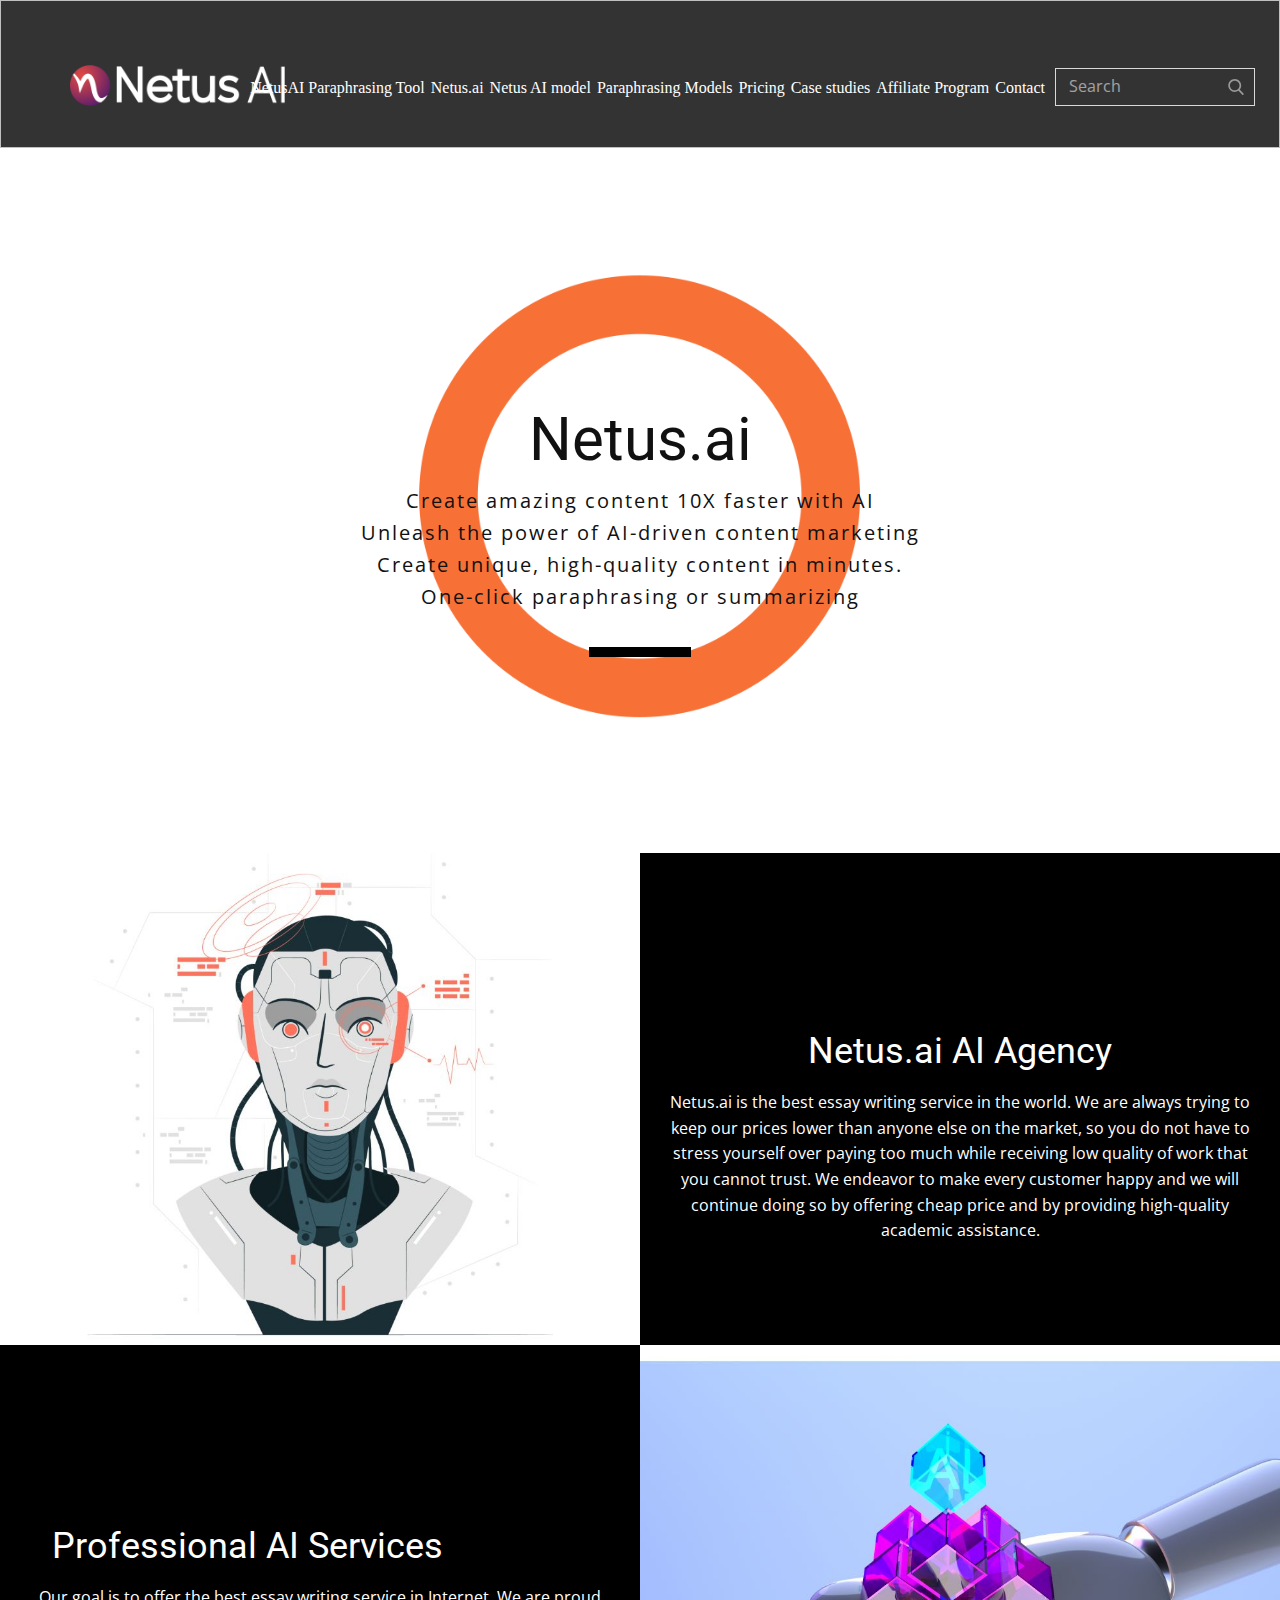
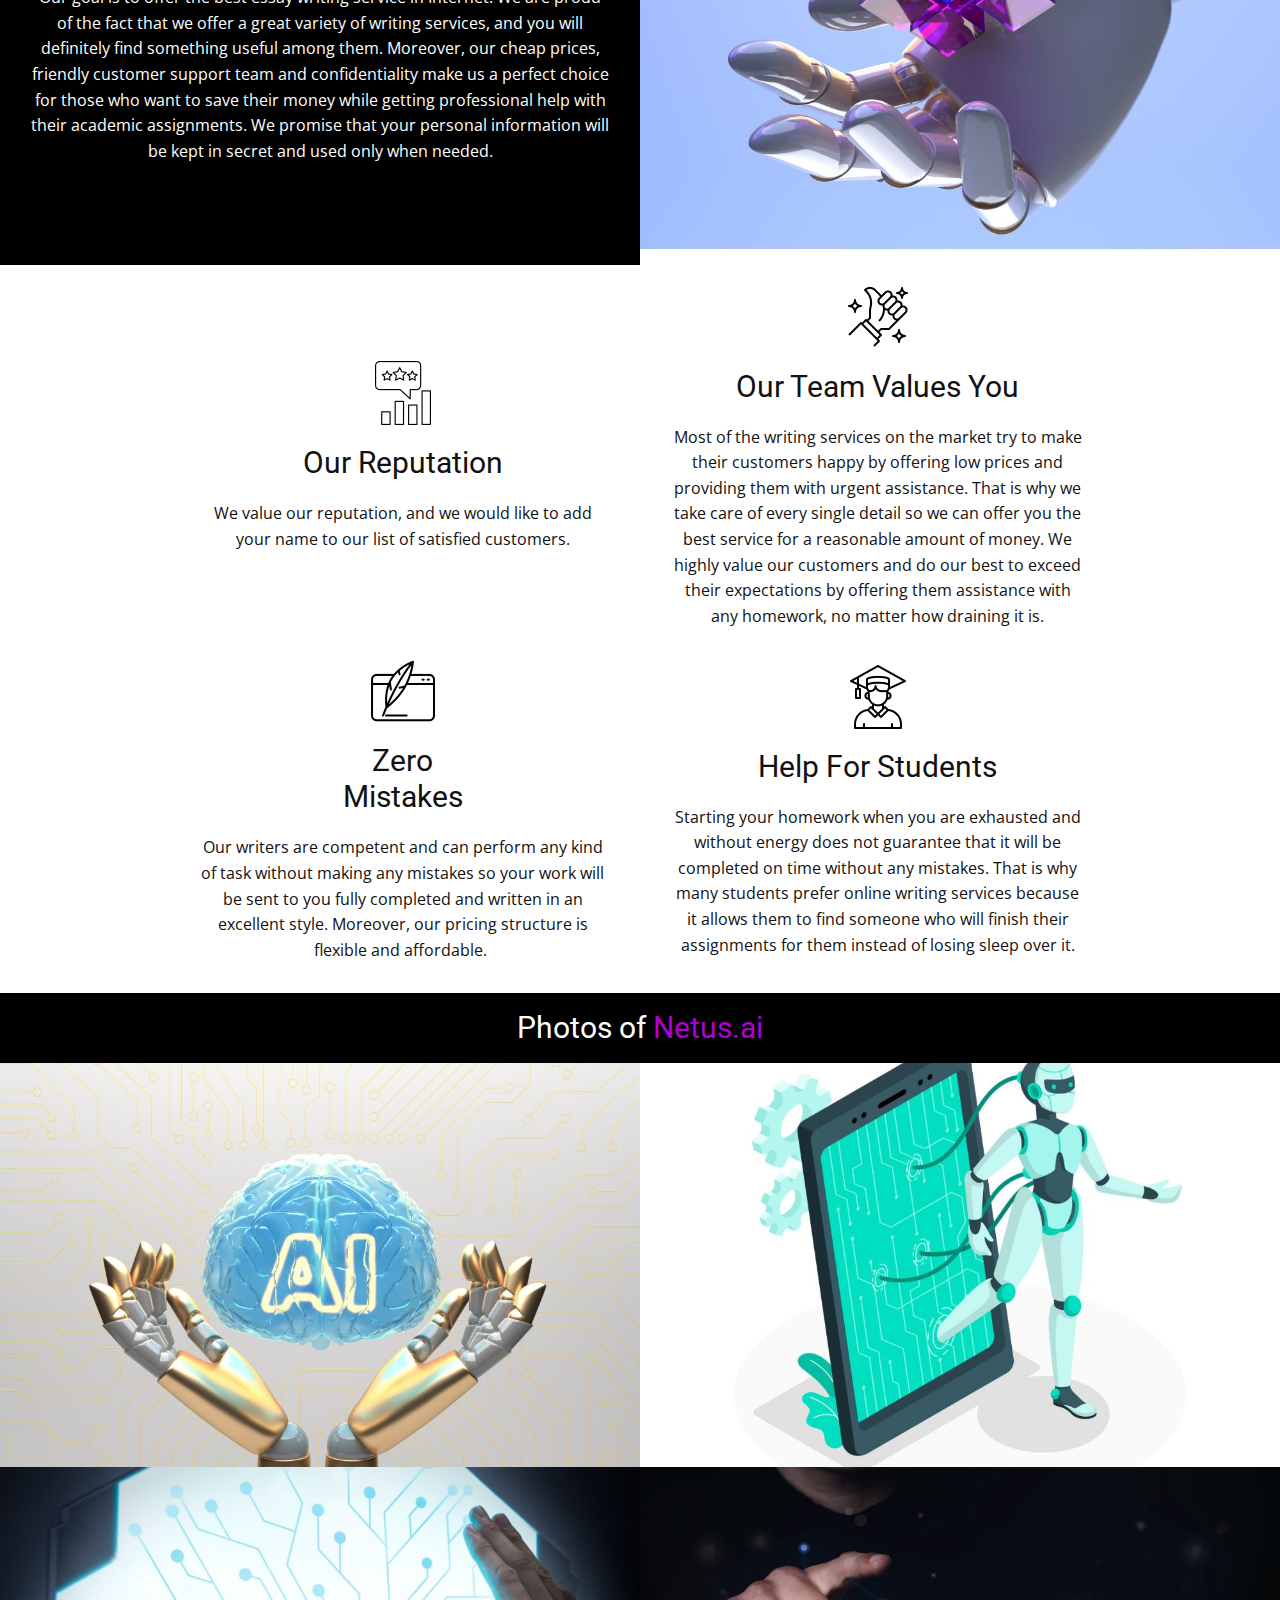
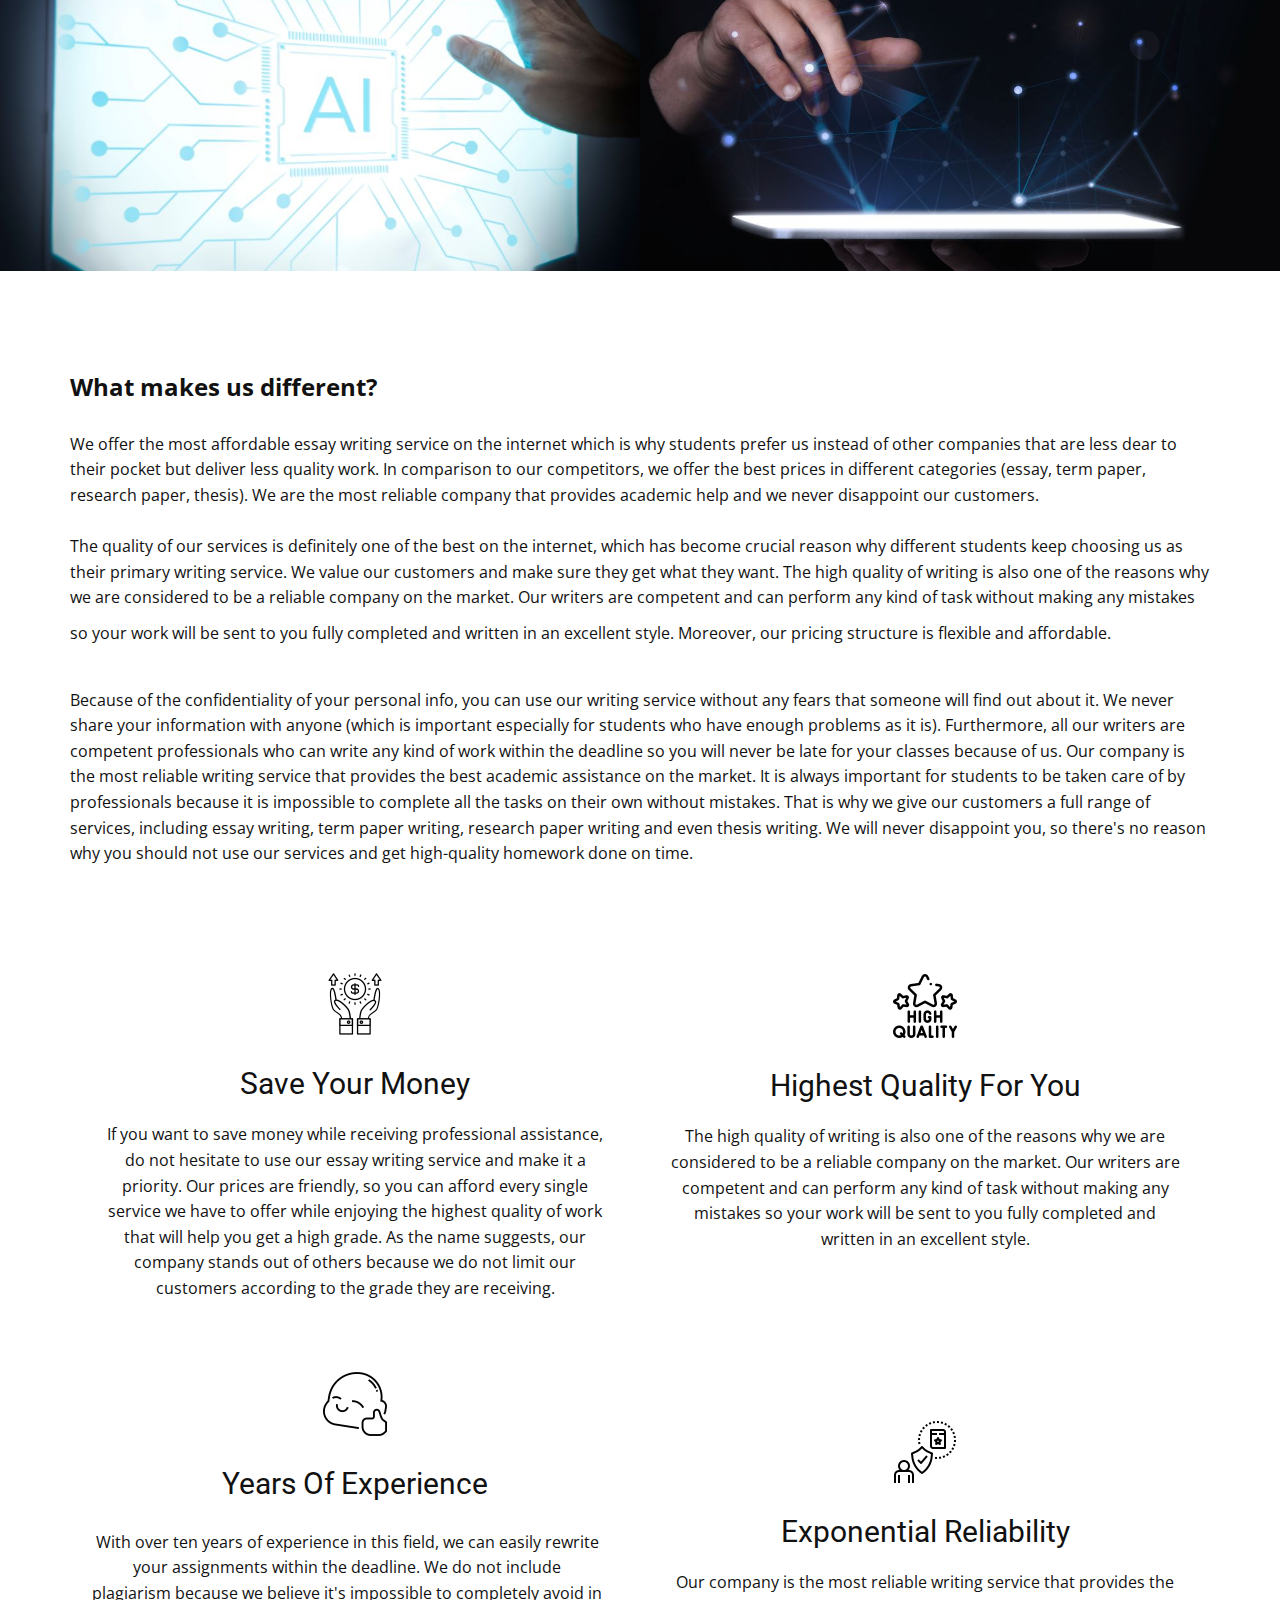
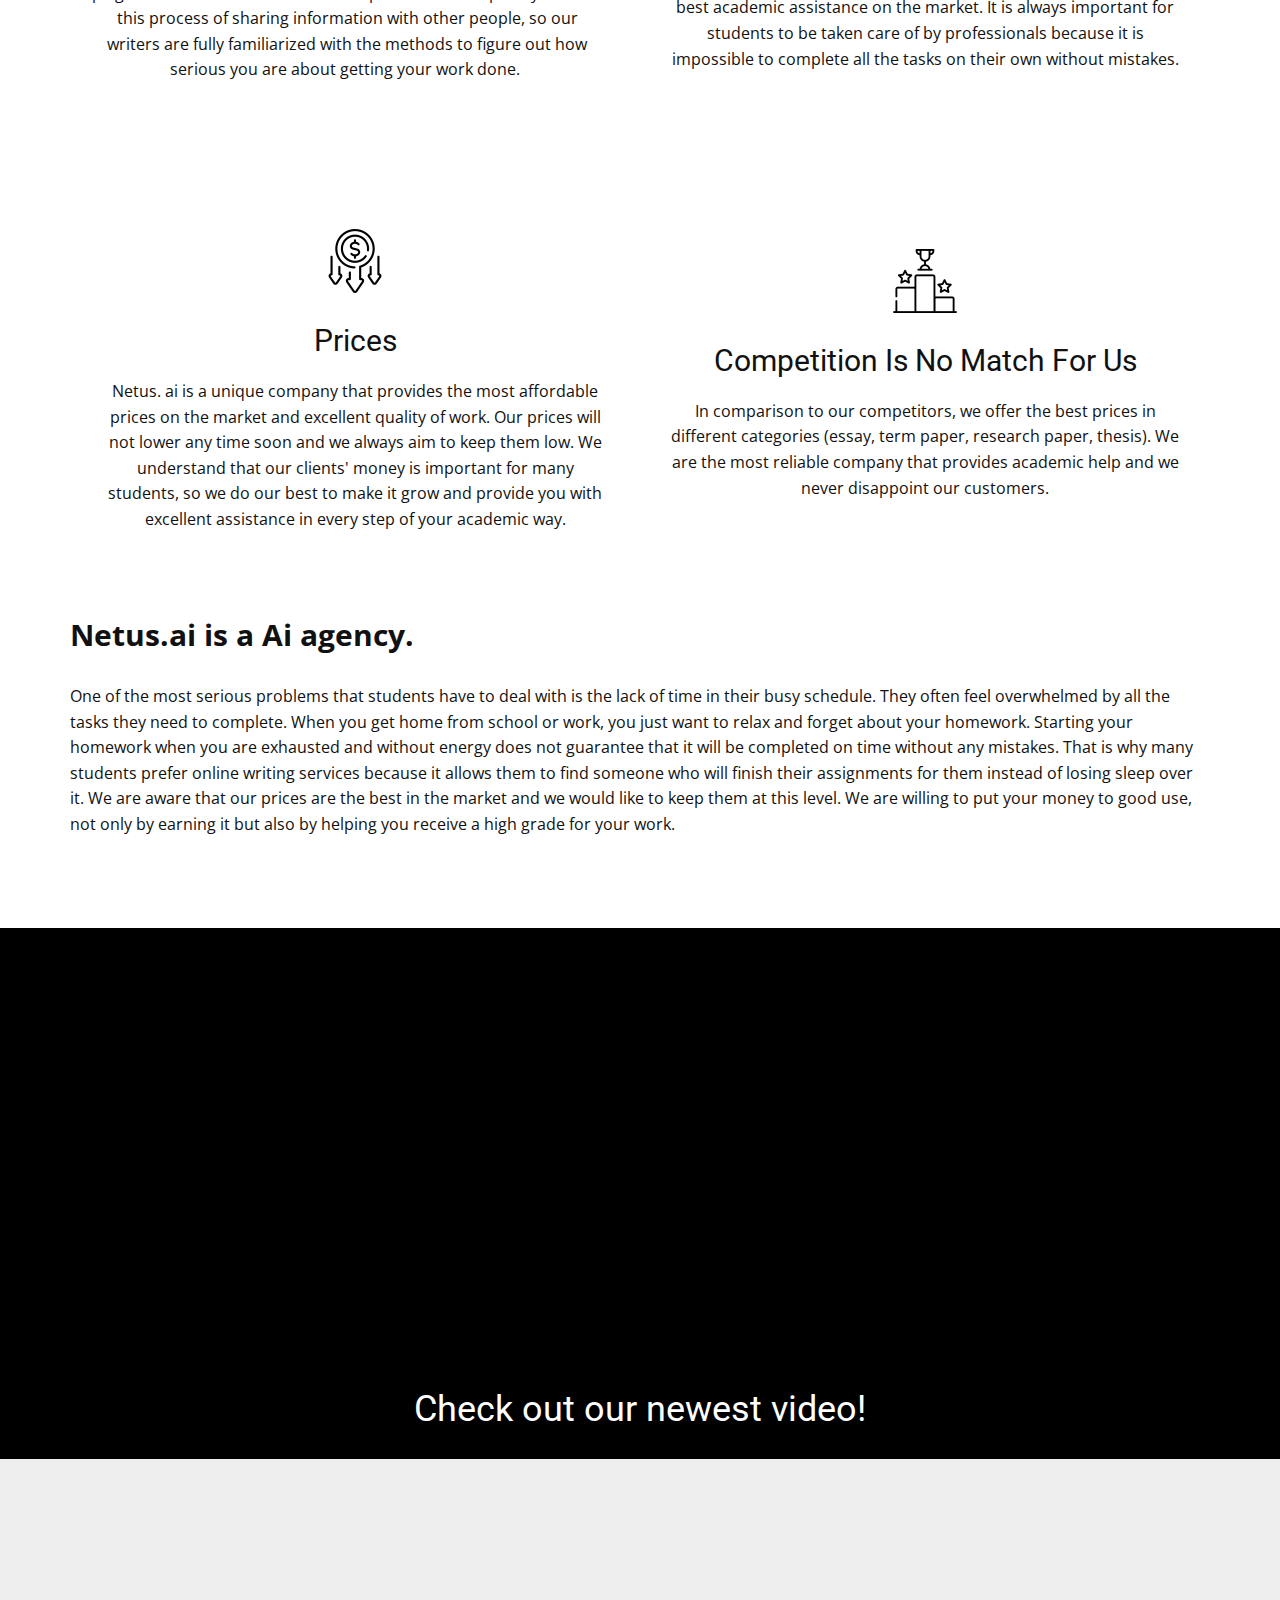
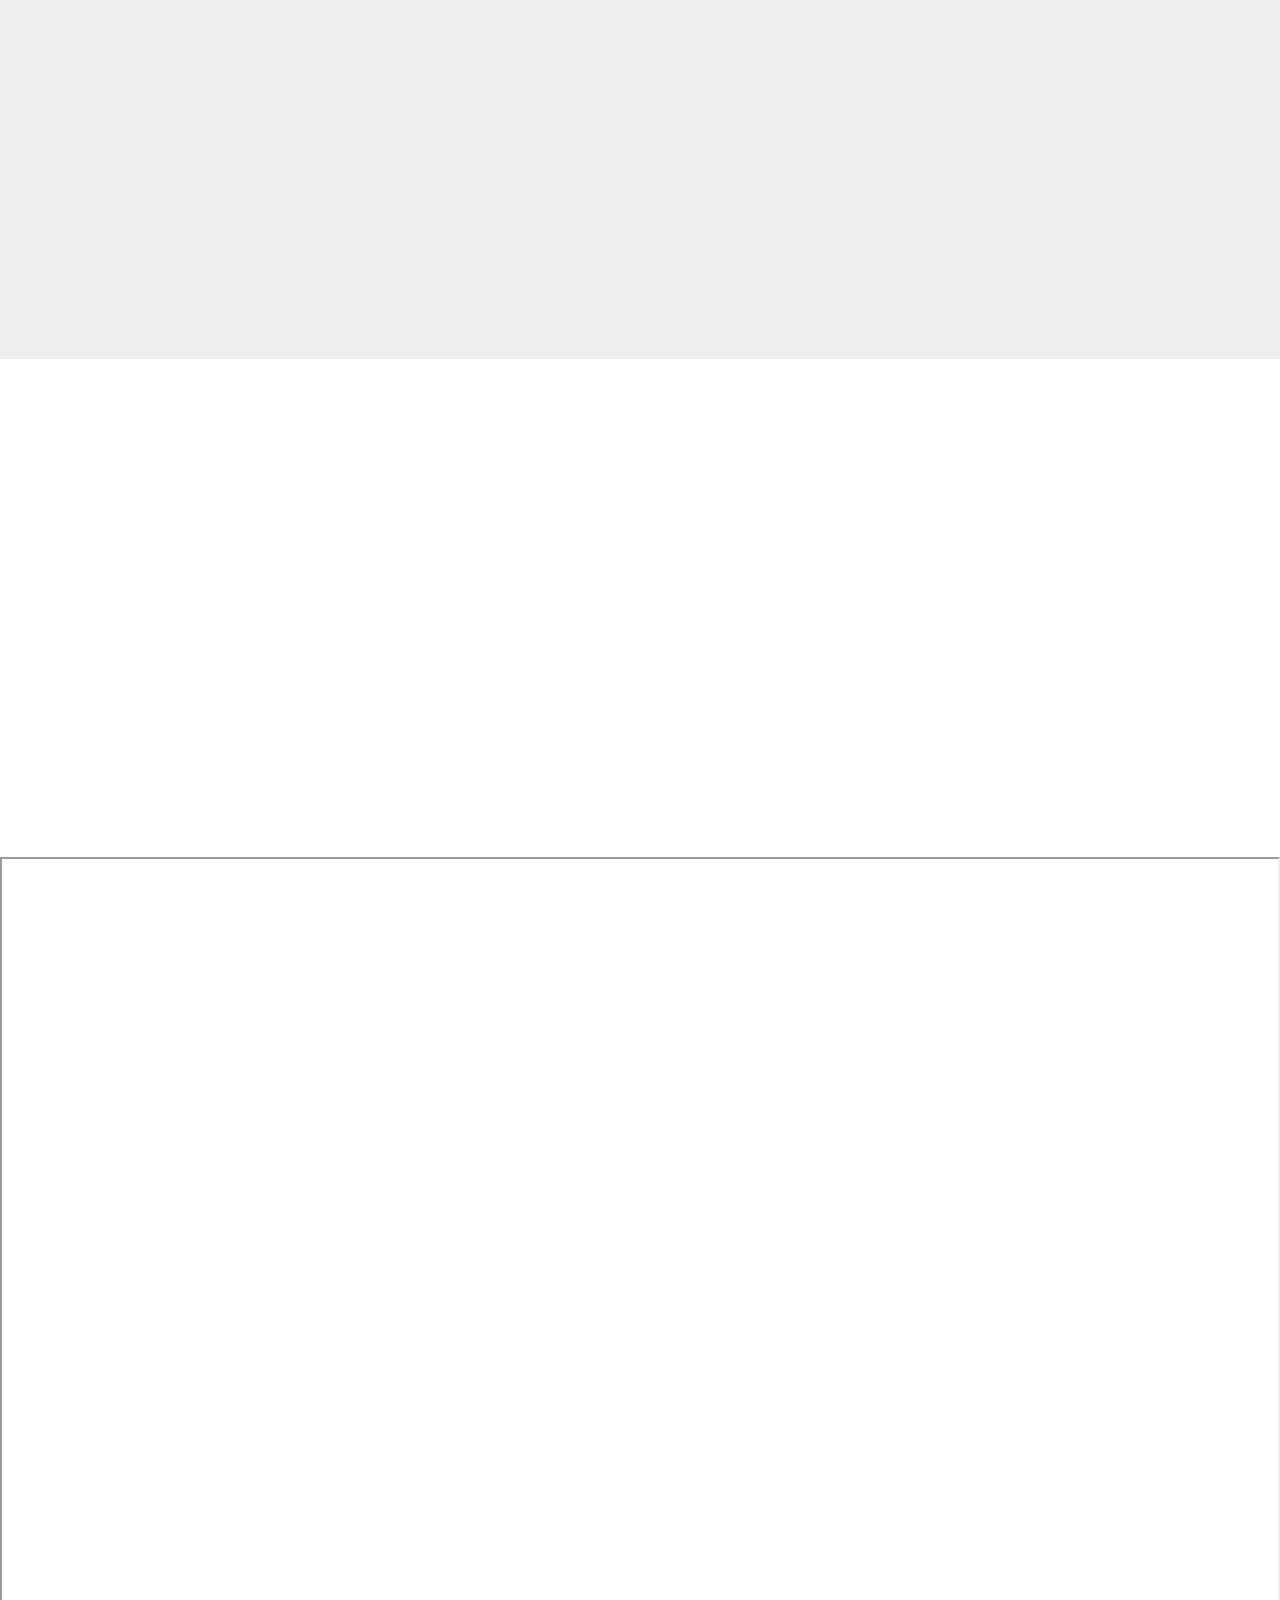
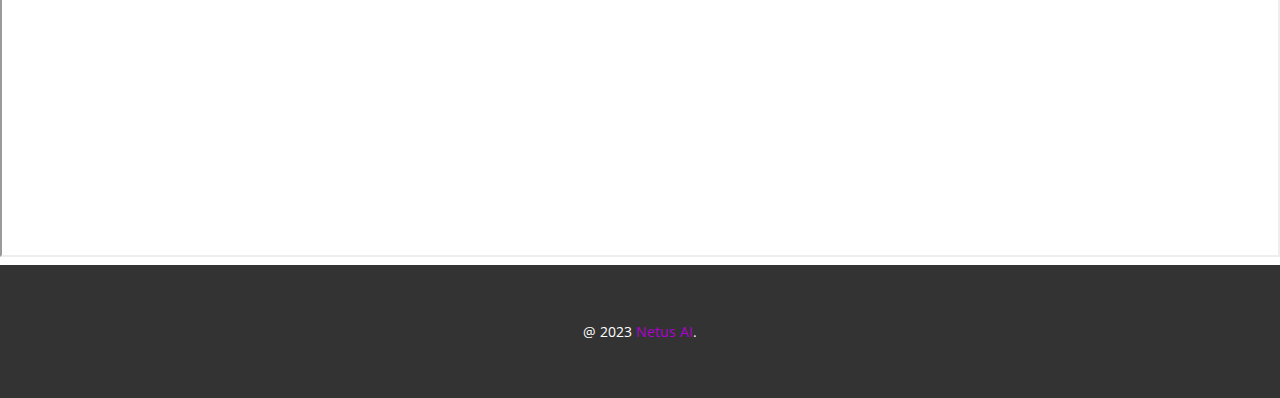
<file: index.html>
<!DOCTYPE html>
<html style="font-size: 16px;" lang="en-US"><head>
    <meta name="viewport" content="width=device-width, initial-scale=1.0">
    <meta charset="utf-8">
    <meta name="keywords" content="netus ai paraphrasing tool, netus.ai ai paraphraser, undetectable ai paraphrasing tool custom fine-tuned model, best paraphrasing tool online comparison, netus ai paraphraser tool watermark removal, paraphrasing plagiarism tool paraphrase online, ai detection paraphrase ai pattern detection, ai rephraser writing style ai summarization, ai paraphraser quillbot alternative, formal paraphrasing tool shorten, rewording tool netusai, paraphrasing and summarizing tool, ai paraphrasing tool, professional paraphrasing tool, netus paraphrasing tool ai chat gpt watermark remover, ai paraphrasing bot netus ai text paraphrasing generator, ai powered paraphraser netus ai powered paraphrasing tool, rewriting tool, ai to human text converter, ai to human text conversion, ai to human writing,   top ai bypasser, bypass ai detection, article paraphraser, text paraphraser, content paraphraser, paraphrasing tool academic, academic paraphrasing tool, spinbot paraphrasing tool, Netus paraphraser">
    <meta name="description" content="Netus AI paraphrasing tool - fine-tuned AI paraphraser model. Beat any AI detector with Chat GPT watermark remover. AI to Human converter.">
    <title>NetusAI Paraphrasing Tool | Undetectable AI Paraphraser</title>
    <link rel="stylesheet" href="nicepage.css" media="screen">
<link rel="stylesheet" href="NetusAI-Paraphrasing-Tool.css" media="screen">
    <script class="u-script" type="text/javascript" src="jquery.js" defer=""></script>
    <script class="u-script" type="text/javascript" src="nicepage.js" defer=""></script>
    <meta name="generator" content="Nicepage 5.6.2, nicepage.com">
    <meta property="og:title" content="NetusAI Paraphrasing Tool | Undetectable AI Paraphraser">
    <meta property="og:description" content="Netus AI paraphrasing tool - fine-tuned AI paraphraser model. Beat any AI detector with Chat GPT watermark remover. AI to Human converter.">
    <meta property="og:image" content="https://netus.ai/images/Netusai.jpg">
    <meta property="og:url" content="https://netus.ai/">
    <link rel="icon" href="images/aiparaphrasingtool.jpg">
    <link id="u-theme-google-font" rel="stylesheet" href="https://fonts.googleapis.com/css?family=Roboto:100,100i,300,300i,400,400i,500,500i,700,700i,900,900i|Open+Sans:300,300i,400,400i,500,500i,600,600i,700,700i,800,800i">
    
    
    
    
    
    
    
    
    
    
    
    
    
    <script type="application/ld+json">{
		"@context": "http://schema.org",
		"@type": "Organization",
		"name": "circletranslations",
		"logo": "images/logo-spalvuots.png"
}</script>
    <meta name="theme-color" content="#f15048">
    <meta property="og:type" content="website">
  <meta data-intl-tel-input-cdn-path="intlTelInput/"></head>
  <body data-home-page="NetusAI-Paraphrasing-Tool.html" data-home-page-title="NetusAI Paraphrasing Tool" class="u-body u-xl-mode" data-lang="en"><header class="u-align-center-xs u-border-1 u-border-grey-25 u-clearfix u-grey-80 u-header u-sticky u-sticky-cc9b" id="sec-2bc8" data-animation-name="" data-animation-duration="0" data-animation-delay="0" data-animation-direction=""><div class="u-clearfix u-sheet u-sheet-1">
        <a href="https://netus.ai/" class="u-image u-logo u-image-1" data-image-width="488" data-image-height="92" title="Netus.ai Logo" target="_blank">
          <img src="images/logo-spalvuots.png" class="u-logo-image u-logo-image-1">
        </a>
        <form action="#" method="get" class="u-border-1 u-border-grey-15 u-search u-search-right u-search-1">
          <button class="u-search-button" type="submit">
            <span class="u-search-icon u-spacing-10 u-text-grey-40">
              <svg class="u-svg-link" preserveAspectRatio="xMidYMin slice" viewBox="0 0 56.966 56.966" style=""><use xmlns:xlink="http://www.w3.org/1999/xlink" xlink:href="#svg-b04b"></use></svg>
              <svg xmlns="http://www.w3.org/2000/svg" xmlns:xlink="http://www.w3.org/1999/xlink" version="1.1" id="svg-b04b" x="0px" y="0px" viewBox="0 0 56.966 56.966" style="enable-background:new 0 0 56.966 56.966;" xml:space="preserve" class="u-svg-content"><path d="M55.146,51.887L41.588,37.786c3.486-4.144,5.396-9.358,5.396-14.786c0-12.682-10.318-23-23-23s-23,10.318-23,23  s10.318,23,23,23c4.761,0,9.298-1.436,13.177-4.162l13.661,14.208c0.571,0.593,1.339,0.92,2.162,0.92  c0.779,0,1.518-0.297,2.079-0.837C56.255,54.982,56.293,53.08,55.146,51.887z M23.984,6c9.374,0,17,7.626,17,17s-7.626,17-17,17  s-17-7.626-17-17S14.61,6,23.984,6z"></path><g></g><g></g><g></g><g></g><g></g><g></g><g></g><g></g><g></g><g></g><g></g><g></g><g></g><g></g><g></g></svg>
            </span>
          </button>
          <input class="u-search-input" type="search" name="search" value="" placeholder="Search">
        </form>
        <nav class="u-align-left u-menu u-menu-one-level u-nav-spacing-25 u-offcanvas u-menu-1">
          <div class="menu-collapse">
            <a class="u-button-style u-custom-left-right-menu-spacing u-nav-link" href="#" style="padding: 4px 0px; font-size: calc(1em + 8px);">
              <svg class="u-svg-link" preserveAspectRatio="xMidYMin slice" viewBox="0 0 302 302" style=""><use xmlns:xlink="http://www.w3.org/1999/xlink" xlink:href="#svg-7b92"></use></svg>
              <svg xmlns="http://www.w3.org/2000/svg" xmlns:xlink="http://www.w3.org/1999/xlink" version="1.1" id="svg-7b92" x="0px" y="0px" viewBox="0 0 302 302" style="enable-background:new 0 0 302 302;" xml:space="preserve" class="u-svg-content"><g><rect y="36" width="302" height="30"></rect><rect y="236" width="302" height="30"></rect><rect y="136" width="302" height="30"></rect>
</g><g></g><g></g><g></g><g></g><g></g><g></g><g></g><g></g><g></g><g></g><g></g><g></g><g></g><g></g><g></g></svg>
            </a>
          </div>
          <div class="u-custom-menu u-nav-container">
            <ul class="u-nav u-unstyled u-nav-1"><li class="u-nav-item"><a class="u-button-style u-nav-link" href="NetusAI-Paraphrasing-Tool.html" target="_blank" style="padding: 12px 3px;">NetusAI Paraphrasing Tool</a>
</li><li class="u-nav-item"><a class="u-button-style u-nav-link" href="https://netus.ai/" target="_blank" style="padding: 12px 3px;">Netus.ai</a>
</li><li class="u-nav-item"><a class="u-button-style u-nav-link" href="https://netus.ai/#netus-ai-model" target="_blank" style="padding: 12px 3px;">Netus AI model</a>
</li><li class="u-nav-item"><a class="u-button-style u-nav-link" href="https://netus.ai/#paraphrasing-models" target="_blank" style="padding: 12px 3px;">Paraphrasing Models</a>
</li><li class="u-nav-item"><a class="u-button-style u-nav-link" href="https://netus.ai/#pricing" target="_blank" style="padding: 12px 3px;">Pricing</a>
</li><li class="u-nav-item"><a class="u-button-style u-nav-link" href="https://netus.ai/#case-studies" target="_blank" style="padding: 12px 3px;">Case studies</a>
</li><li class="u-nav-item"><a class="u-button-style u-nav-link" href="https://netus.ai/#affiliate-program" target="_blank" style="padding: 12px 3px;">Affiliate Program</a>
</li><li class="u-nav-item"><a class="u-button-style u-nav-link" href="https://netus.ai/#contact" target="_blank" style="padding: 12px 3px;">Contact</a>
</li></ul>
          </div>
          <div class="u-custom-menu u-nav-container-collapse">
            <div class="u-align-center u-black u-container-style u-inner-container-layout u-opacity u-opacity-95 u-sidenav">
              <div class="u-inner-container-layout u-sidenav-overflow">
                <div class="u-menu-close"></div>
                <ul class="u-align-center u-nav u-popupmenu-items u-unstyled u-nav-2"><li class="u-nav-item"><a class="u-button-style u-nav-link" href="NetusAI-Paraphrasing-Tool.html" target="_blank">NetusAI Paraphrasing Tool</a>
</li><li class="u-nav-item"><a class="u-button-style u-nav-link" href="https://netus.ai/" target="_blank">Netus.ai</a>
</li><li class="u-nav-item"><a class="u-button-style u-nav-link" href="https://netus.ai/#netus-ai-model" target="_blank">Netus AI model</a>
</li><li class="u-nav-item"><a class="u-button-style u-nav-link" href="https://netus.ai/#paraphrasing-models" target="_blank">Paraphrasing Models</a>
</li><li class="u-nav-item"><a class="u-button-style u-nav-link" href="https://netus.ai/#pricing" target="_blank">Pricing</a>
</li><li class="u-nav-item"><a class="u-button-style u-nav-link" href="https://netus.ai/#case-studies" target="_blank">Case studies</a>
</li><li class="u-nav-item"><a class="u-button-style u-nav-link" href="https://netus.ai/#affiliate-program" target="_blank">Affiliate Program</a>
</li><li class="u-nav-item"><a class="u-button-style u-nav-link" href="https://netus.ai/#contact" target="_blank">Contact</a>
</li></ul>
              </div>
            </div>
            <div class="u-black u-menu-overlay u-opacity u-opacity-70"></div>
          </div>
        </nav>
      </div></header> 
    <section class="u-clearfix u-white u-section-1" id="sec-3fbc">
      <div class="u-clearfix u-sheet u-sheet-1">
        <img src="images/c2d8d751435d17546c6dcd8f5da95afb.png" alt="" class="u-image u-image-contain u-image-default u-image-1">
        <div class="u-container-style u-group u-group-1">
          <div class="u-container-layout">
            <h1 class="u-align-center u-text u-text-1">Netus.ai</h1>
            <p class="u-align-center u-text u-text-2"> Create amazing content 10X faster with AI<br>Unleash the power of AI-driven content marketing<br>Create unique, high-quality content in minutes.<br>One-click paraphrasing or summarizing
            </p>
            <div class="u-border-10 u-border-black u-line u-line-horizontal u-line-1"></div>
          </div>
        </div>
      </div>
    </section>
    <section class="u-black u-clearfix u-section-2" id="sec-52fe">
      <div class="u-clearfix u-expanded-width u-layout-wrap u-layout-wrap-1">
        <div class="u-layout">
          <div class="u-layout-row">
            <div class="u-container-style u-image u-layout-cell u-size-30 u-image-1" data-image-width="1000" data-image-height="800">
              <div class="u-container-layout u-container-layout-1"></div>
            </div>
            <div class="u-align-center u-container-style u-layout-cell u-size-30 u-layout-cell-2">
              <div class="u-container-layout u-container-layout-2">
                <h2 class="u-text u-text-default u-text-1"> Netus.ai AI Agency</h2>
                <p class="u-text u-text-default u-text-2"> Netus.ai is the best essay writing service in the world. We are always trying to keep our prices lower than anyone else on the market, so you do not have to stress yourself over paying too much while receiving low quality of work that you cannot trust. We endeavor to make every customer happy and we will continue doing so by offering cheap price and by providing high-quality academic assistance.</p>
              </div>
            </div>
          </div>
        </div>
      </div>
    </section>
    <section class="u-black u-clearfix u-section-3" id="sec-1d86">
      <div class="u-clearfix u-expanded-width u-layout-wrap u-layout-wrap-1">
        <div class="u-layout">
          <div class="u-layout-row">
            <div class="u-align-center u-container-style u-layout-cell u-size-30 u-layout-cell-1">
              <div class="u-container-layout u-container-layout-1">
                <h2 class="u-text u-text-default u-text-1"> Professional AI Services</h2>
                <p class="u-text u-text-default u-text-2"> Our goal is to offer the best essay writing service in Internet. We are proud of the fact that we offer a great variety of writing services, and you will definitely find something useful among them. Moreover, our cheap prices, friendly customer support team and confidentiality make us a perfect choice for those who want to save their money while getting professional help with their academic assignments. We promise that your personal information will be kept in secret and used only when needed.</p>
              </div>
            </div>
            <div class="u-container-style u-image u-layout-cell u-size-30 u-image-1" data-image-width="1000" data-image-height="800">
              <div class="u-container-layout u-container-layout-2"></div>
            </div>
          </div>
        </div>
      </div>
    </section>
    <section class="u-clearfix u-section-4" id="sec-7900">
      <div class="u-clearfix u-sheet u-sheet-1">
        <div class="u-clearfix u-layout-wrap u-layout-wrap-1">
          <div class="u-layout">
            <div class="u-layout-col">
              <div class="u-size-30">
                <div class="u-layout-row">
                  <div class="u-align-center u-container-style u-layout-cell u-size-30 u-layout-cell-1">
                    <div class="u-container-layout u-valign-middle u-container-layout-1"><span class="u-file-icon u-icon u-icon-1"><img src="images/912951.png" alt=""></span>
                      <h3 class="u-text u-text-default u-text-1">Our Reputation</h3>
                      <p class="u-text u-text-default u-text-2"> We value our reputation, and we would like to add your name to our list of satisfied customers.<br>
                      </p>
                    </div>
                  </div>
                  <div class="u-align-center u-container-style u-layout-cell u-size-30 u-layout-cell-2">
                    <div class="u-container-layout u-valign-middle u-container-layout-2"><span class="u-file-icon u-icon u-icon-2"><img src="images/2820132.png" alt=""></span>
                      <h3 class="u-text u-text-default u-text-3">Our Team Values You</h3>
                      <p class="u-text u-text-default u-text-4"> Most of the writing services on the market try to make their customers happy by offering low prices and providing them with urgent assistance. That is why we take care of every single detail so we can offer you the best service for a reasonable amount of money. We highly value our customers and do our best to exceed their expectations by offering them assistance with any homework, no matter how draining it is.</p>
                    </div>
                  </div>
                </div>
              </div>
              <div class="u-size-30">
                <div class="u-layout-row">
                  <div class="u-align-center u-container-style u-layout-cell u-size-30 u-layout-cell-3">
                    <div class="u-container-layout u-valign-top u-container-layout-3"><span class="u-file-icon u-icon u-icon-3"><img src="images/9232415.png" alt=""></span>
                      <h3 class="u-text u-text-5">Zero Mistakes</h3>
                      <p class="u-text u-text-default u-text-6"> Our writers are competent and can perform any kind of task without making any mistakes so your work will be sent to you fully completed and written in an excellent style. Moreover, our pricing structure is flexible and affordable.&nbsp;<br>
                      </p>
                    </div>
                  </div>
                  <div class="u-align-center u-container-style u-layout-cell u-size-30 u-layout-cell-4">
                    <div class="u-container-layout u-valign-middle u-container-layout-4"><span class="u-file-icon u-icon u-icon-4"><img src="images/2940438.png" alt=""></span>
                      <h3 class="u-text u-text-default u-text-7">Help For Students</h3>
                      <p class="u-text u-text-default u-text-8"> Starting your homework when you are exhausted and without energy does not guarantee that it will be completed on time without any mistakes. That is why many students prefer online writing services because it allows them to find someone who will finish their assignments for them instead of losing sleep over it.</p>
                    </div>
                  </div>
                </div>
              </div>
            </div>
          </div>
        </div>
      </div>
    </section>
    <section class="u-black u-clearfix u-section-5" id="sec-1833">
      <div class="u-align-left u-clearfix u-sheet u-sheet-1">
        <h3 class="u-align-center u-text u-text-white u-text-1">Photos of <a href="https://netus.ai/" class="u-active-none u-border-none u-btn u-button-link u-button-style u-hover-none u-none u-text-custom-color-4 u-btn-1" target="_blank">Netus.ai</a>
        </h3>
      </div>
    </section>
    <section class="u-clearfix u-section-6" id="sec-444a">
      <div class="u-clearfix u-expanded-width u-layout-wrap u-layout-wrap-1">
        <div class="u-layout" style="">
          <div class="u-layout-col" style="">
            <div class="u-size-30">
              <div class="u-layout-row">
                <div class="u-container-style u-image u-layout-cell u-size-30 u-image-1" data-image-width="1000" data-image-height="800">
                  <div class="u-container-layout u-container-layout-1"></div>
                </div>
                <div class="u-container-style u-image u-layout-cell u-size-30 u-image-2" data-image-width="1000" data-image-height="800">
                  <div class="u-container-layout u-container-layout-2"></div>
                </div>
              </div>
            </div>
            <div class="u-size-30" style="">
              <div class="u-layout-row" style="">
                <div class="u-container-style u-image u-layout-cell u-size-30 u-image-3" data-image-width="1000" data-image-height="800">
                  <div class="u-container-layout u-valign-top u-container-layout-3"></div>
                </div>
                <div class="u-container-style u-image u-layout-cell u-size-30 u-image-4" data-image-width="1000" data-image-height="800">
                  <div class="u-container-layout u-container-layout-4"></div>
                </div>
              </div>
            </div>
          </div>
        </div>
      </div>
    </section>
    <section class="u-clearfix u-section-7" id="sec-3c16">
      <div class="u-align-left u-clearfix u-sheet u-valign-bottom u-sheet-1">
        <p class="u-align-left u-text u-text-1">
          <br>
          <br>
          <span style="font-weight: 700; font-size: 1.5rem;"></span>
          <span style="font-weight: 700; font-size: 1.5rem;">What makes us different?</span>
          <br>
          <br>We offer the most affordable essay writing service on the internet which is why students prefer us instead of other companies that are less dear to their pocket but deliver less quality work. In comparison to our competitors, we offer the best prices in different categories (essay, term paper, research paper, thesis). We are the most reliable company that provides academic help and we never disappoint our customers.<br>
          <br>The quality of our services is definitely one of the best on the internet, which has become crucial reason why different students keep choosing us as their primary writing service. We value our customers and make sure they get what they want. The high quality of writing is also one of the reasons why we are considered to be a reliable company on the market. Our writers are competent and can perform any kind of task without making any mistakes so your work will be sent to you fully completed and written in an excellent style. Moreover, our pricing structure is flexible and affordable.<span style="font-weight: 700; font-size: 1.5rem;">
            <br>
            <br>
          </span>Because of the confidentiality of your personal info, you can use our writing service without any fears that someone will find out about it. We never share your information with anyone (which is important especially for students who have enough problems as it is). Furthermore, all our writers are competent professionals who can write any kind of work within the deadline so you will never be late for your classes because of us. Our company is the most reliable writing service that provides the best academic assistance on the market. It is always important for students to be taken care of by professionals because it is impossible to complete all the tasks on their own without mistakes. That is why we give our customers a full range of services, including essay writing, term paper writing, research paper writing and even thesis writing. We will never disappoint you, so there's no reason why you should not use our services and get high-quality homework done on time.<br>
          <br>
        </p>
      </div>
    </section>
    <section class="u-clearfix u-section-8" id="sec-2745">
      <div class="u-clearfix u-sheet u-sheet-1">
        <div class="u-clearfix u-layout-wrap u-layout-wrap-1">
          <div class="u-layout">
            <div class="u-layout-col">
              <div class="u-size-20">
                <div class="u-layout-row">
                  <div class="u-align-center u-container-style u-layout-cell u-size-30 u-layout-cell-1">
                    <div class="u-container-layout u-container-layout-1"><span class="u-file-icon u-icon u-icon-1"><img src="images/9823979.png" alt=""></span>
                      <h3 class="u-text u-text-default u-text-1">Save Your Money</h3>
                      <p class="u-text u-text-2"> If you want to save money while receiving professional assistance, do not hesitate to use our essay writing service and make it a priority. Our prices are friendly, so you can afford every single service we have to offer while enjoying the highest quality of work that will help you get a high grade. As the name suggests, our company stands out of others because we do not limit our customers according to the grade they are receiving.</p>
                    </div>
                  </div>
                  <div class="u-align-center u-container-style u-layout-cell u-size-30 u-layout-cell-2">
                    <div class="u-container-layout u-valign-middle u-container-layout-2"><span class="u-file-icon u-icon u-icon-2"><img src="images/5110707.png" alt=""></span>
                      <h3 class="u-text u-text-3">Highest Quality For You</h3>
                      <p class="u-text u-text-4"> The high quality of writing is also one of the reasons why we are considered to be a reliable company on the market. Our writers are competent and can perform any kind of task without making any mistakes so your work will be sent to you fully completed and written in an excellent style.</p>
                    </div>
                  </div>
                </div>
              </div>
              <div class="u-size-20">
                <div class="u-layout-row">
                  <div class="u-align-center u-container-style u-layout-cell u-size-30 u-layout-cell-3">
                    <div class="u-container-layout u-container-layout-3"><span class="u-file-icon u-icon u-icon-3"><img src="images/9475725.png" alt=""></span>
                      <h3 class="u-text u-text-5"> Years Of Experience</h3>
                    </div>
                  </div>
                  <div class="u-align-center u-container-style u-layout-cell u-size-30 u-layout-cell-4">
                    <div class="u-container-layout u-valign-middle u-container-layout-4"><span class="u-file-icon u-icon u-icon-4"><img src="images/2343356.png" alt=""></span>
                      <h3 class="u-text u-text-default u-text-6"> Exponential Reliability</h3>
                      <p class="u-text u-text-7"> Our company is the most reliable writing service that provides the best academic assistance on the market. It is always important for students to be taken care of by professionals because it is impossible to complete all the tasks on their own without mistakes.</p>
                    </div>
                  </div>
                </div>
              </div>
              <div class="u-size-20">
                <div class="u-layout-row">
                  <div class="u-align-center u-container-style u-layout-cell u-size-30 u-layout-cell-5">
                    <div class="u-container-layout u-container-layout-5">
                      <p class="u-text u-text-8"> With over ten years of experience in this field, we can easily rewrite your assignments within the deadline. We do not include plagiarism because we believe it's impossible to completely avoid in this process of sharing information with other people, so our writers are fully familiarized with the methods to figure out how serious you are about getting your work done.&nbsp;</p><span class="u-file-icon u-icon u-icon-5"><img src="images/6137008.png" alt=""></span>
                      <h3 class="u-text u-text-default u-text-9">Prices</h3>
                      <p class="u-text u-text-10"> Netus. ai is a unique company that provides the most affordable prices on the market and excellent quality of work. Our prices will not lower any time soon and we always aim to keep them low. We understand that our clients' money is important for many students, so we do our best to make it grow and provide you with excellent assistance in every step of your academic way.</p>
                    </div>
                  </div>
                  <div class="u-align-center u-container-style u-layout-cell u-size-30 u-layout-cell-6">
                    <div class="u-container-layout u-valign-middle u-container-layout-6"><span class="u-file-icon u-icon u-icon-6"><img src="images/1599930.png" alt=""></span>
                      <h3 class="u-text u-text-default u-text-11">Competition Is No Match For Us</h3>
                      <p class="u-text u-text-12"> In comparison to our competitors, we offer the best prices in different categories (essay, term paper, research paper, thesis). We are the most reliable company that provides academic help and we never disappoint our customers.</p>
                    </div>
                  </div>
                </div>
              </div>
            </div>
          </div>
        </div>
      </div>
    </section>
    <section class="u-align-right u-clearfix u-section-9" id="sec-d0ce">
      <div class="u-align-left u-clearfix u-sheet u-sheet-1">
        <p class="u-align-left u-text u-text-default u-text-1">
          <span style="font-weight: 700; font-size: 1.875rem;">Netus.ai is a Ai agency.</span>
          <br>
          <br> One of the most serious problems that students have to deal with is the lack of time in their busy schedule. They often feel overwhelmed by all the tasks they need to complete. When you get home from school or work, you just want to relax and forget about your homework. Starting your homework when you are exhausted and without energy does not guarantee that it will be completed on time without any mistakes. That is why many students prefer online writing services because it allows them to find someone who will finish their assignments for them instead of losing sleep over it. We are aware that our prices are the best in the market and we would like to keep them at this level. We are willing to put your money to good use, not only by earning it but also by helping you receive a high grade for your work.<br>
          <br>
          <br>
        </p>
      </div>
    </section>
    <section class="u-align-center u-black u-clearfix u-section-10" id="sec-5b0b">
      <div class="u-clearfix u-sheet u-valign-middle-xs u-sheet-1">
        <div class="u-align-left u-expanded-width-sm u-expanded-width-xs u-video u-video-1">
          <div class="embed-responsive embed-responsive-1">
            <iframe style="position: absolute;top: 0;left: 0;width: 100%;height: 100%;" class="embed-responsive-item" src="https://www.youtube.com/embed/hhl7qpLHtyI?mute=0&amp;showinfo=0&amp;controls=0&amp;start=0" frameborder="0" allowfullscreen=""></iframe>
          </div>
        </div>
        <h2 class="u-text u-text-default u-text-1">Check out our newest video!</h2>
      </div>
    </section>
    <section class="u-clearfix u-section-11" id="sec-6a31">
      <div class="u-absolute-hcenter u-expanded u-grey-light-2 u-map">
        <div class="embed-responsive">
          <iframe class="embed-responsive-item" src="https://www.google.com/maps/embed?pb=!1m18!1m12!1m3!1d3324.7818629335247!2d-84.29784!3d33.5590435!2m3!1f0!2f0!3f0!3m2!1i1024!2i768!4f13.1!3m3!1m2!1s0x88f4f8c38b068757%3A0x1839e6042ae92ace!2s7150%20Fielder%20Rd%2C%20Jonesboro%2C%20GA%2030236%2C%20USA!5e0!3m2!1sen!2slt!4v1678815343713!5m2!1sen!2slt" data-map="[base64]"></iframe>
        </div>
      </div>
    </section>
    <section class="u-clearfix u-section-12" id="sec-d82e">
      <div class="u-clearfix u-custom-html u-expanded-width u-custom-html-1">
        <iframe width="100%" height="1000" src="https://docs.google.com/spreadsheets/d/e/2PACX-1vRy_abuuyr4FoSGcOoblHdpi8G2q_4Xst1bPmV9xs5oujXusTNsnekWtIelly-gHzFVprtoGONDnc8S/pubhtml?widget=true&amp;headers=false"></iframe>
      </div>
    </section>
    
    
    <footer class="u-clearfix u-footer u-grey-80" id="sec-c596"><div class="u-clearfix u-sheet u-valign-middle u-sheet-1">
        <div class="u-align-center u-container-style u-group u-group-1">
          <div class="u-container-layout u-container-layout-1">
            <p class="u-small-text u-text u-text-variant u-text-1"> @ 2023 <span class="u-text-custom-color-4">Netus AI</span>.
            </p>
          </div>
        </div>
      </div></footer>
  
</body></html>
</file>
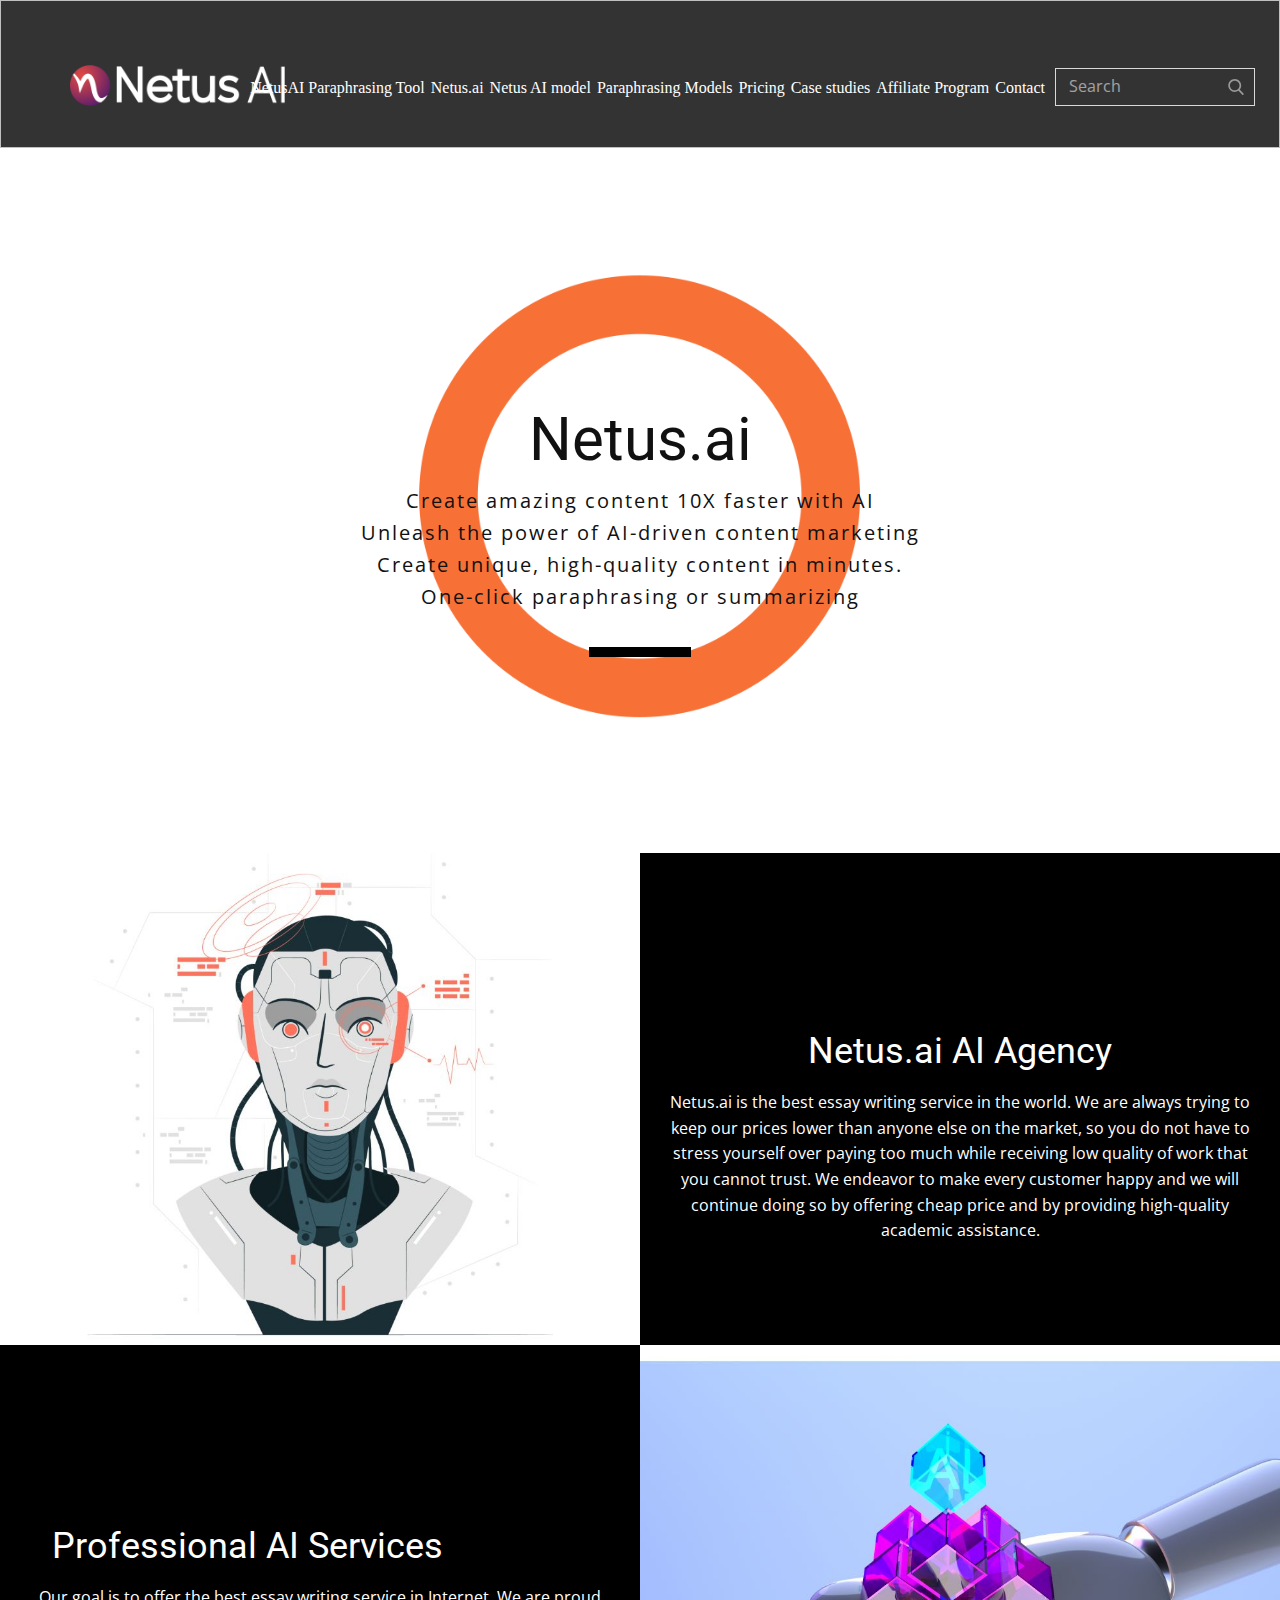
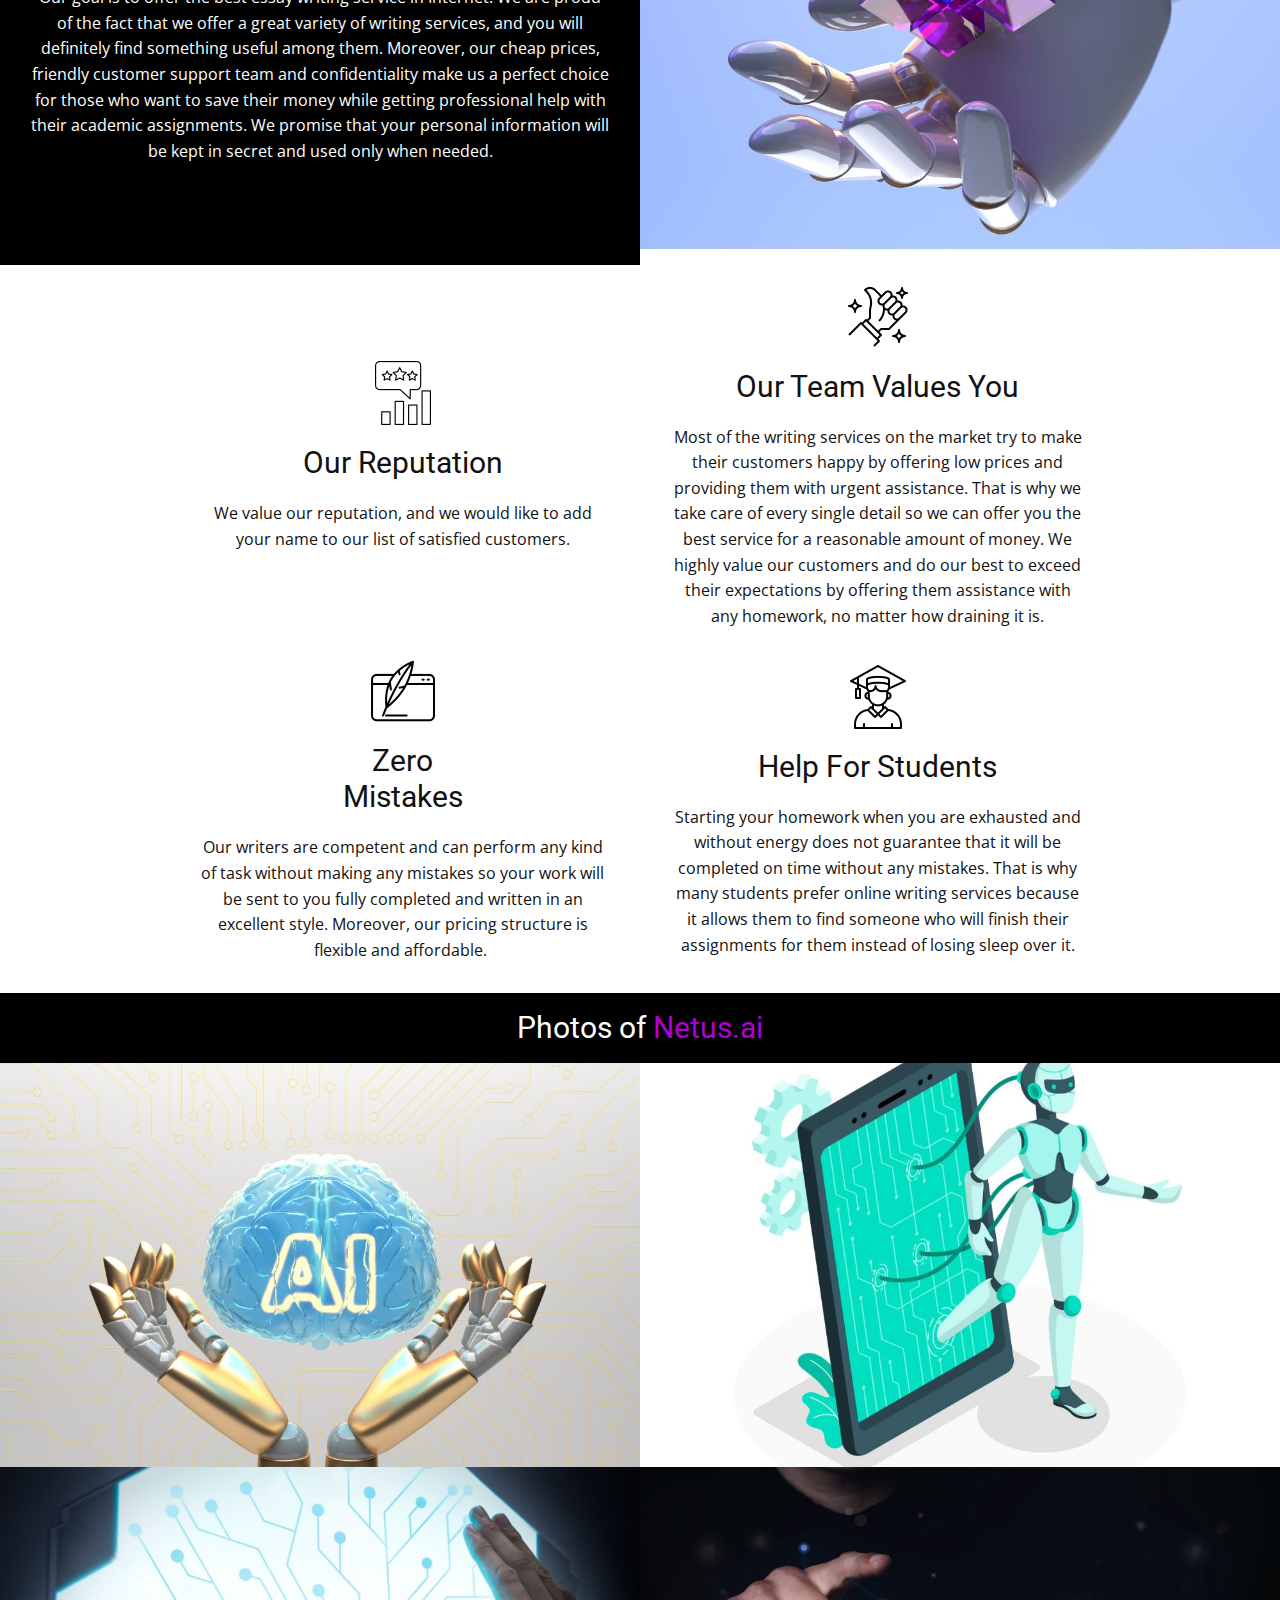
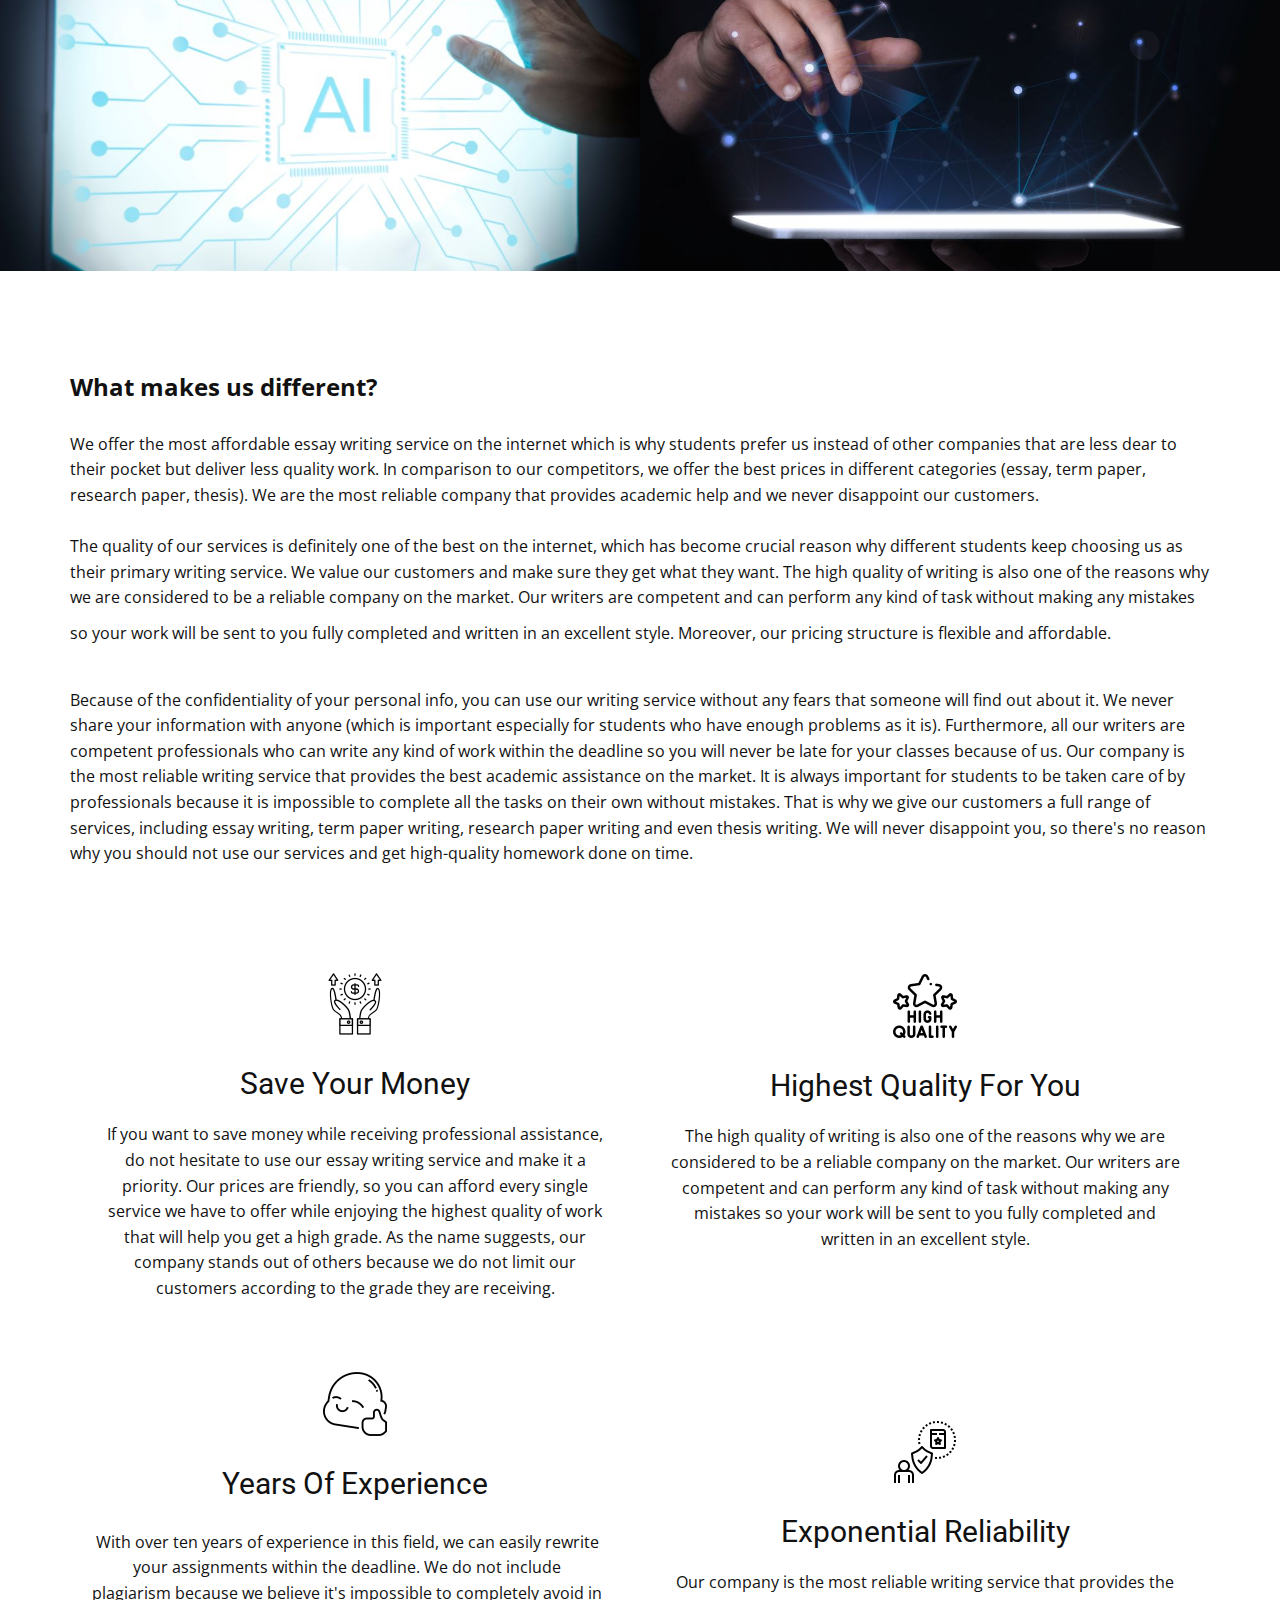
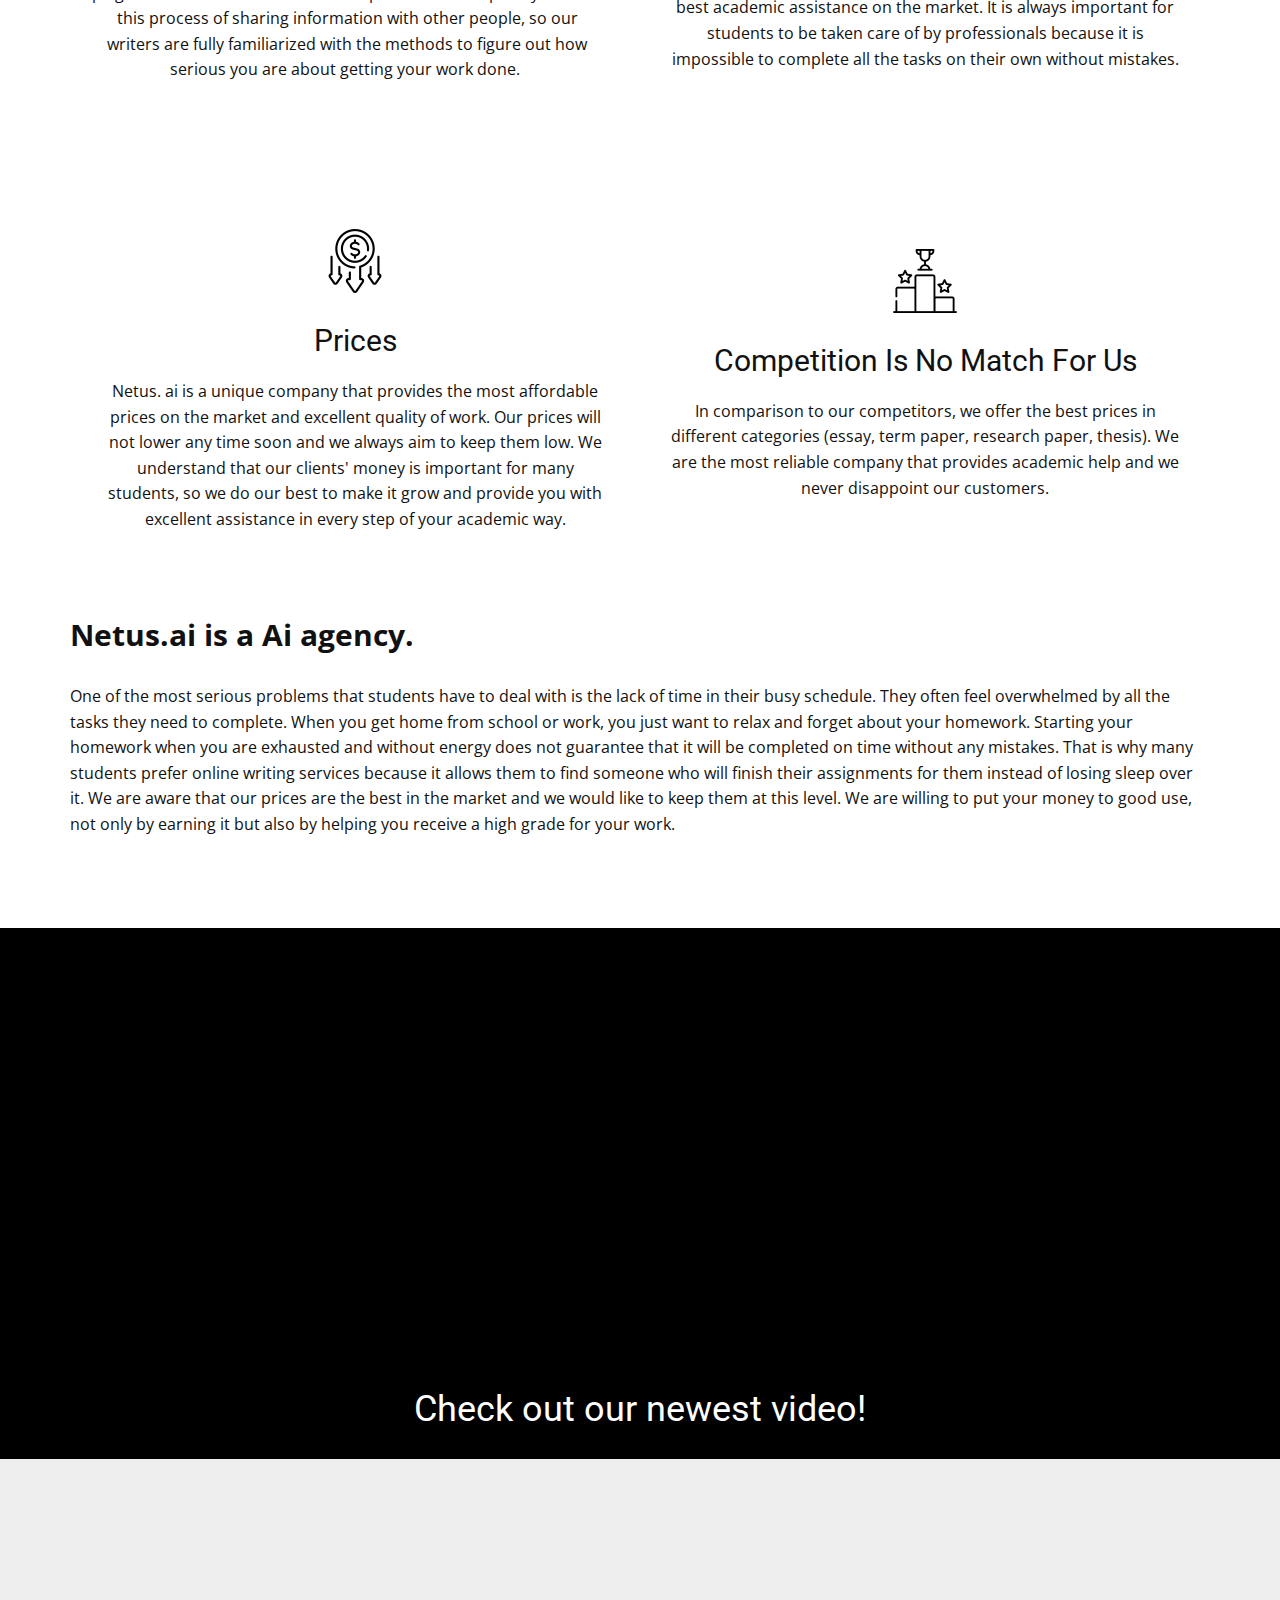
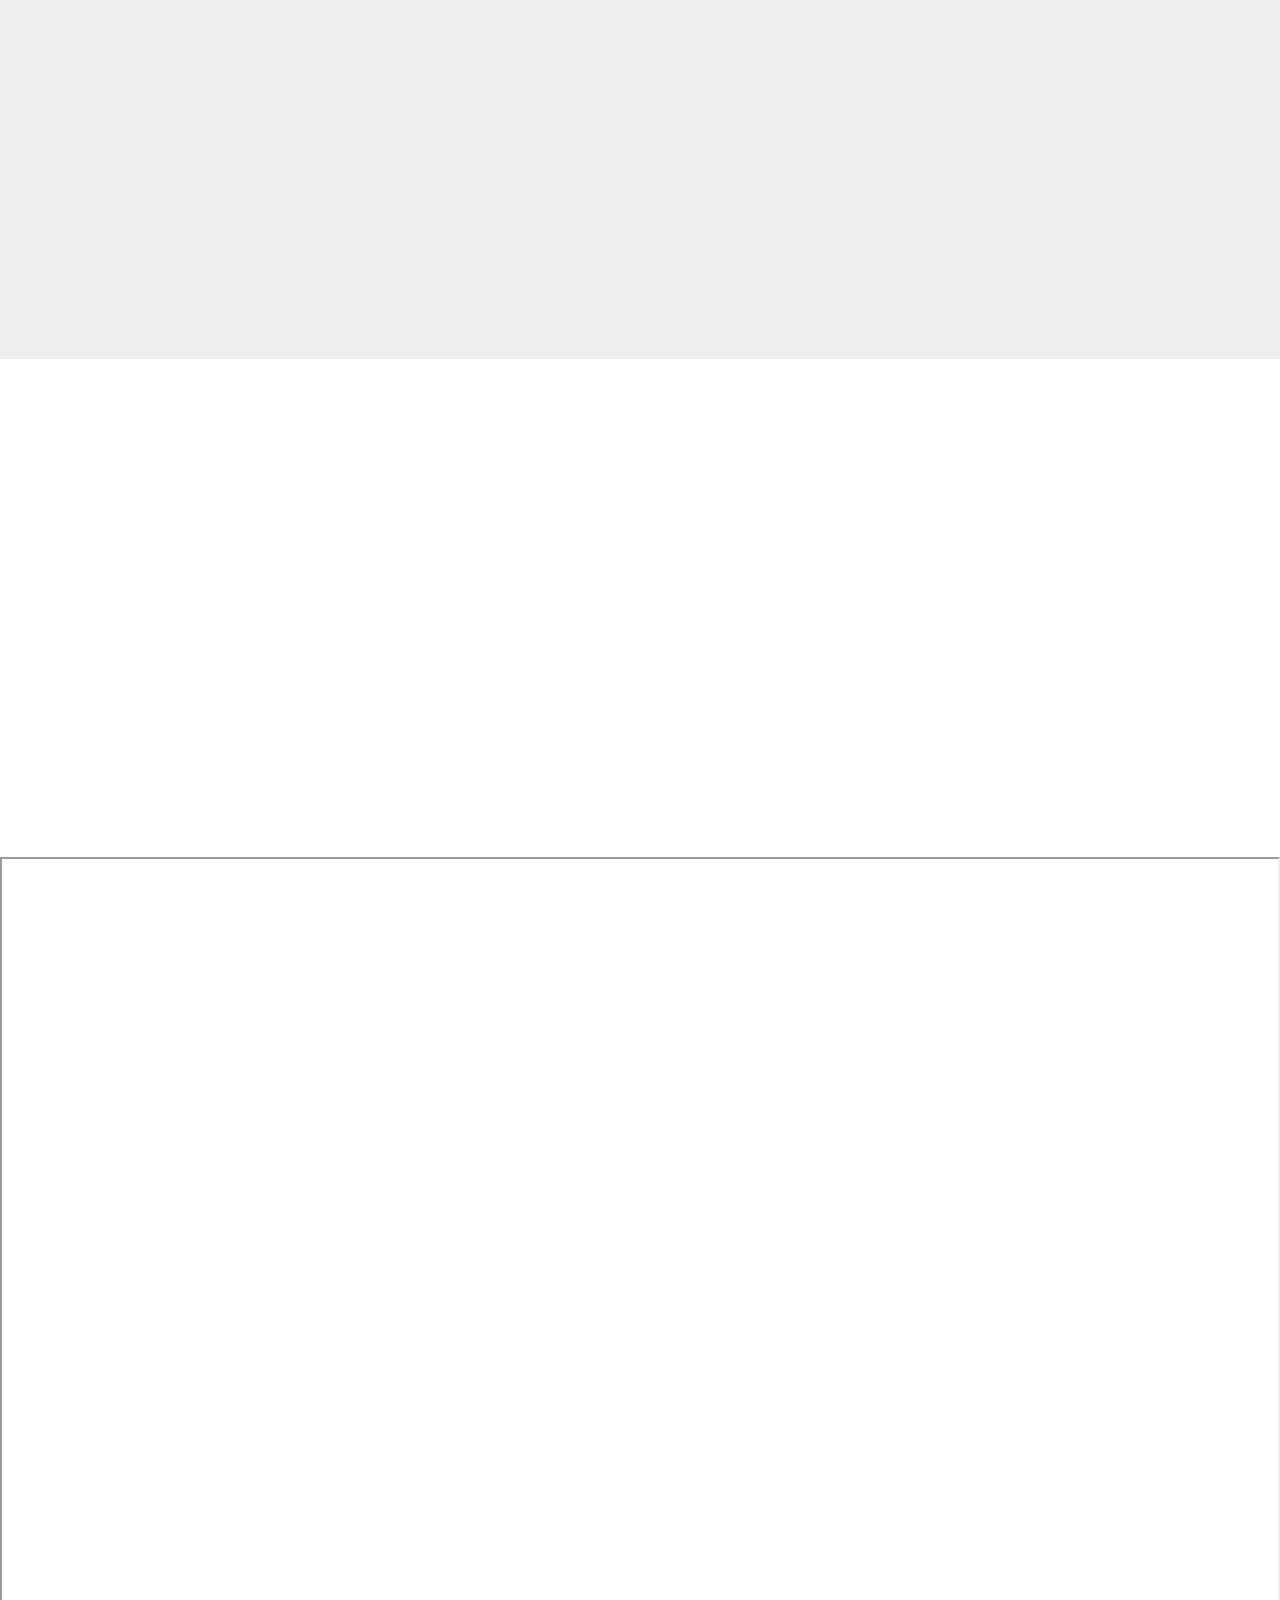
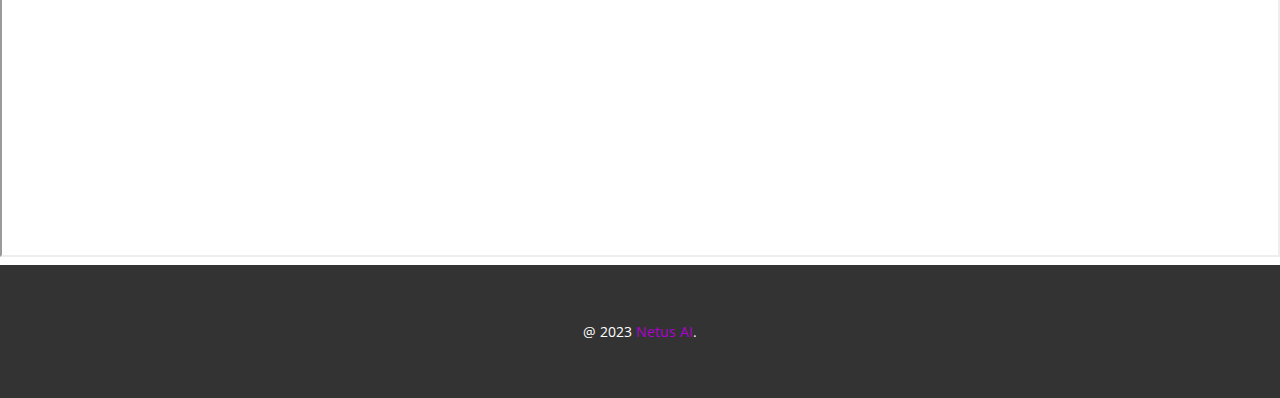
<file: NetusAI-Paraphrasing-Tool.html>
<!DOCTYPE html>
<html style="font-size: 16px;" lang="en-US"><head>
    <meta name="viewport" content="width=device-width, initial-scale=1.0">
    <meta charset="utf-8">
    <meta name="keywords" content="netus ai paraphrasing tool, netus.ai ai paraphraser, undetectable ai paraphrasing tool custom fine-tuned model, best paraphrasing tool online comparison, netus ai paraphraser tool watermark removal, paraphrasing plagiarism tool paraphrase online, ai detection paraphrase ai pattern detection, ai rephraser writing style ai summarization, ai paraphraser quillbot alternative, formal paraphrasing tool shorten, rewording tool netusai, paraphrasing and summarizing tool, ai paraphrasing tool, professional paraphrasing tool, netus paraphrasing tool ai chat gpt watermark remover, ai paraphrasing bot netus ai text paraphrasing generator, ai powered paraphraser netus ai powered paraphrasing tool, rewriting tool, ai to human text converter, ai to human text conversion, ai to human writing,   top ai bypasser, bypass ai detection, article paraphraser, text paraphraser, content paraphraser, paraphrasing tool academic, academic paraphrasing tool, spinbot paraphrasing tool, Netus paraphraser">
    <meta name="description" content="Netus AI paraphrasing tool - fine-tuned AI paraphraser model. Beat any AI detector with Chat GPT watermark remover. AI to Human converter.">
    <title>NetusAI Paraphrasing Tool | Undetectable AI Paraphraser</title>
    <link rel="stylesheet" href="nicepage.css" media="screen">
<link rel="stylesheet" href="NetusAI-Paraphrasing-Tool.css" media="screen">
    <script class="u-script" type="text/javascript" src="jquery.js" defer=""></script>
    <script class="u-script" type="text/javascript" src="nicepage.js" defer=""></script>
    <meta name="generator" content="Nicepage 5.6.2, nicepage.com">
    <meta property="og:title" content="NetusAI Paraphrasing Tool | Undetectable AI Paraphraser">
    <meta property="og:description" content="Netus AI paraphrasing tool - fine-tuned AI paraphraser model. Beat any AI detector with Chat GPT watermark remover. AI to Human converter.">
    <meta property="og:image" content="https://netus.ai/images/Netusai.jpg">
    <meta property="og:url" content="https://netus.ai/">
    <link rel="icon" href="images/aiparaphrasingtool.jpg">
    <link id="u-theme-google-font" rel="stylesheet" href="https://fonts.googleapis.com/css?family=Roboto:100,100i,300,300i,400,400i,500,500i,700,700i,900,900i|Open+Sans:300,300i,400,400i,500,500i,600,600i,700,700i,800,800i">
    
    
    
    
    
    
    
    
    
    
    
    
    
    <script type="application/ld+json">{
		"@context": "http://schema.org",
		"@type": "Organization",
		"name": "circletranslations",
		"logo": "images/logo-spalvuots.png"
}</script>
    <meta name="theme-color" content="#f15048">
    <meta property="og:type" content="website">
  <meta data-intl-tel-input-cdn-path="intlTelInput/"></head>
  <body class="u-body u-xl-mode" data-lang="en"><header class="u-align-center-xs u-border-1 u-border-grey-25 u-clearfix u-grey-80 u-header u-sticky u-sticky-cc9b" id="sec-2bc8" data-animation-name="" data-animation-duration="0" data-animation-delay="0" data-animation-direction=""><div class="u-clearfix u-sheet u-sheet-1">
        <a href="https://netus.ai/" class="u-image u-logo u-image-1" data-image-width="488" data-image-height="92" title="Netus.ai Logo" target="_blank">
          <img src="images/logo-spalvuots.png" class="u-logo-image u-logo-image-1">
        </a>
        <form action="#" method="get" class="u-border-1 u-border-grey-15 u-search u-search-right u-search-1">
          <button class="u-search-button" type="submit">
            <span class="u-search-icon u-spacing-10 u-text-grey-40">
              <svg class="u-svg-link" preserveAspectRatio="xMidYMin slice" viewBox="0 0 56.966 56.966" style=""><use xmlns:xlink="http://www.w3.org/1999/xlink" xlink:href="#svg-b04b"></use></svg>
              <svg xmlns="http://www.w3.org/2000/svg" xmlns:xlink="http://www.w3.org/1999/xlink" version="1.1" id="svg-b04b" x="0px" y="0px" viewBox="0 0 56.966 56.966" style="enable-background:new 0 0 56.966 56.966;" xml:space="preserve" class="u-svg-content"><path d="M55.146,51.887L41.588,37.786c3.486-4.144,5.396-9.358,5.396-14.786c0-12.682-10.318-23-23-23s-23,10.318-23,23  s10.318,23,23,23c4.761,0,9.298-1.436,13.177-4.162l13.661,14.208c0.571,0.593,1.339,0.92,2.162,0.92  c0.779,0,1.518-0.297,2.079-0.837C56.255,54.982,56.293,53.08,55.146,51.887z M23.984,6c9.374,0,17,7.626,17,17s-7.626,17-17,17  s-17-7.626-17-17S14.61,6,23.984,6z"></path><g></g><g></g><g></g><g></g><g></g><g></g><g></g><g></g><g></g><g></g><g></g><g></g><g></g><g></g><g></g></svg>
            </span>
          </button>
          <input class="u-search-input" type="search" name="search" value="" placeholder="Search">
        </form>
        <nav class="u-align-left u-menu u-menu-one-level u-nav-spacing-25 u-offcanvas u-menu-1">
          <div class="menu-collapse">
            <a class="u-button-style u-custom-left-right-menu-spacing u-nav-link" href="#" style="padding: 4px 0px; font-size: calc(1em + 8px);">
              <svg class="u-svg-link" preserveAspectRatio="xMidYMin slice" viewBox="0 0 302 302" style=""><use xmlns:xlink="http://www.w3.org/1999/xlink" xlink:href="#svg-7b92"></use></svg>
              <svg xmlns="http://www.w3.org/2000/svg" xmlns:xlink="http://www.w3.org/1999/xlink" version="1.1" id="svg-7b92" x="0px" y="0px" viewBox="0 0 302 302" style="enable-background:new 0 0 302 302;" xml:space="preserve" class="u-svg-content"><g><rect y="36" width="302" height="30"></rect><rect y="236" width="302" height="30"></rect><rect y="136" width="302" height="30"></rect>
</g><g></g><g></g><g></g><g></g><g></g><g></g><g></g><g></g><g></g><g></g><g></g><g></g><g></g><g></g><g></g></svg>
            </a>
          </div>
          <div class="u-custom-menu u-nav-container">
            <ul class="u-nav u-unstyled u-nav-1"><li class="u-nav-item"><a class="u-button-style u-nav-link" href="NetusAI-Paraphrasing-Tool.html" target="_blank" style="padding: 12px 3px;">NetusAI Paraphrasing Tool</a>
</li><li class="u-nav-item"><a class="u-button-style u-nav-link" href="https://netus.ai/" target="_blank" style="padding: 12px 3px;">Netus.ai</a>
</li><li class="u-nav-item"><a class="u-button-style u-nav-link" href="https://netus.ai/#netus-ai-model" target="_blank" style="padding: 12px 3px;">Netus AI model</a>
</li><li class="u-nav-item"><a class="u-button-style u-nav-link" href="https://netus.ai/#paraphrasing-models" target="_blank" style="padding: 12px 3px;">Paraphrasing Models</a>
</li><li class="u-nav-item"><a class="u-button-style u-nav-link" href="https://netus.ai/#pricing" target="_blank" style="padding: 12px 3px;">Pricing</a>
</li><li class="u-nav-item"><a class="u-button-style u-nav-link" href="https://netus.ai/#case-studies" target="_blank" style="padding: 12px 3px;">Case studies</a>
</li><li class="u-nav-item"><a class="u-button-style u-nav-link" href="https://netus.ai/#affiliate-program" target="_blank" style="padding: 12px 3px;">Affiliate Program</a>
</li><li class="u-nav-item"><a class="u-button-style u-nav-link" href="https://netus.ai/#contact" target="_blank" style="padding: 12px 3px;">Contact</a>
</li></ul>
          </div>
          <div class="u-custom-menu u-nav-container-collapse">
            <div class="u-align-center u-black u-container-style u-inner-container-layout u-opacity u-opacity-95 u-sidenav">
              <div class="u-inner-container-layout u-sidenav-overflow">
                <div class="u-menu-close"></div>
                <ul class="u-align-center u-nav u-popupmenu-items u-unstyled u-nav-2"><li class="u-nav-item"><a class="u-button-style u-nav-link" href="NetusAI-Paraphrasing-Tool.html" target="_blank">NetusAI Paraphrasing Tool</a>
</li><li class="u-nav-item"><a class="u-button-style u-nav-link" href="https://netus.ai/" target="_blank">Netus.ai</a>
</li><li class="u-nav-item"><a class="u-button-style u-nav-link" href="https://netus.ai/#netus-ai-model" target="_blank">Netus AI model</a>
</li><li class="u-nav-item"><a class="u-button-style u-nav-link" href="https://netus.ai/#paraphrasing-models" target="_blank">Paraphrasing Models</a>
</li><li class="u-nav-item"><a class="u-button-style u-nav-link" href="https://netus.ai/#pricing" target="_blank">Pricing</a>
</li><li class="u-nav-item"><a class="u-button-style u-nav-link" href="https://netus.ai/#case-studies" target="_blank">Case studies</a>
</li><li class="u-nav-item"><a class="u-button-style u-nav-link" href="https://netus.ai/#affiliate-program" target="_blank">Affiliate Program</a>
</li><li class="u-nav-item"><a class="u-button-style u-nav-link" href="https://netus.ai/#contact" target="_blank">Contact</a>
</li></ul>
              </div>
            </div>
            <div class="u-black u-menu-overlay u-opacity u-opacity-70"></div>
          </div>
        </nav>
      </div></header> 
    <section class="u-clearfix u-white u-section-1" id="sec-3fbc">
      <div class="u-clearfix u-sheet u-sheet-1">
        <img src="images/c2d8d751435d17546c6dcd8f5da95afb.png" alt="" class="u-image u-image-contain u-image-default u-image-1">
        <div class="u-container-style u-group u-group-1">
          <div class="u-container-layout">
            <h1 class="u-align-center u-text u-text-1">Netus.ai</h1>
            <p class="u-align-center u-text u-text-2"> Create amazing content 10X faster with AI<br>Unleash the power of AI-driven content marketing<br>Create unique, high-quality content in minutes.<br>One-click paraphrasing or summarizing
            </p>
            <div class="u-border-10 u-border-black u-line u-line-horizontal u-line-1"></div>
          </div>
        </div>
      </div>
    </section>
    <section class="u-black u-clearfix u-section-2" id="sec-52fe">
      <div class="u-clearfix u-expanded-width u-layout-wrap u-layout-wrap-1">
        <div class="u-layout">
          <div class="u-layout-row">
            <div class="u-container-style u-image u-layout-cell u-size-30 u-image-1" data-image-width="1000" data-image-height="800">
              <div class="u-container-layout u-container-layout-1"></div>
            </div>
            <div class="u-align-center u-container-style u-layout-cell u-size-30 u-layout-cell-2">
              <div class="u-container-layout u-container-layout-2">
                <h2 class="u-text u-text-default u-text-1"> Netus.ai AI Agency</h2>
                <p class="u-text u-text-default u-text-2"> Netus.ai is the best essay writing service in the world. We are always trying to keep our prices lower than anyone else on the market, so you do not have to stress yourself over paying too much while receiving low quality of work that you cannot trust. We endeavor to make every customer happy and we will continue doing so by offering cheap price and by providing high-quality academic assistance.</p>
              </div>
            </div>
          </div>
        </div>
      </div>
    </section>
    <section class="u-black u-clearfix u-section-3" id="sec-1d86">
      <div class="u-clearfix u-expanded-width u-layout-wrap u-layout-wrap-1">
        <div class="u-layout">
          <div class="u-layout-row">
            <div class="u-align-center u-container-style u-layout-cell u-size-30 u-layout-cell-1">
              <div class="u-container-layout u-container-layout-1">
                <h2 class="u-text u-text-default u-text-1"> Professional AI Services</h2>
                <p class="u-text u-text-default u-text-2"> Our goal is to offer the best essay writing service in Internet. We are proud of the fact that we offer a great variety of writing services, and you will definitely find something useful among them. Moreover, our cheap prices, friendly customer support team and confidentiality make us a perfect choice for those who want to save their money while getting professional help with their academic assignments. We promise that your personal information will be kept in secret and used only when needed.</p>
              </div>
            </div>
            <div class="u-container-style u-image u-layout-cell u-size-30 u-image-1" data-image-width="1000" data-image-height="800">
              <div class="u-container-layout u-container-layout-2"></div>
            </div>
          </div>
        </div>
      </div>
    </section>
    <section class="u-clearfix u-section-4" id="sec-7900">
      <div class="u-clearfix u-sheet u-sheet-1">
        <div class="u-clearfix u-layout-wrap u-layout-wrap-1">
          <div class="u-layout">
            <div class="u-layout-col">
              <div class="u-size-30">
                <div class="u-layout-row">
                  <div class="u-align-center u-container-style u-layout-cell u-size-30 u-layout-cell-1">
                    <div class="u-container-layout u-valign-middle u-container-layout-1"><span class="u-file-icon u-icon u-icon-1"><img src="images/912951.png" alt=""></span>
                      <h3 class="u-text u-text-default u-text-1">Our Reputation</h3>
                      <p class="u-text u-text-default u-text-2"> We value our reputation, and we would like to add your name to our list of satisfied customers.<br>
                      </p>
                    </div>
                  </div>
                  <div class="u-align-center u-container-style u-layout-cell u-size-30 u-layout-cell-2">
                    <div class="u-container-layout u-valign-middle u-container-layout-2"><span class="u-file-icon u-icon u-icon-2"><img src="images/2820132.png" alt=""></span>
                      <h3 class="u-text u-text-default u-text-3">Our Team Values You</h3>
                      <p class="u-text u-text-default u-text-4"> Most of the writing services on the market try to make their customers happy by offering low prices and providing them with urgent assistance. That is why we take care of every single detail so we can offer you the best service for a reasonable amount of money. We highly value our customers and do our best to exceed their expectations by offering them assistance with any homework, no matter how draining it is.</p>
                    </div>
                  </div>
                </div>
              </div>
              <div class="u-size-30">
                <div class="u-layout-row">
                  <div class="u-align-center u-container-style u-layout-cell u-size-30 u-layout-cell-3">
                    <div class="u-container-layout u-valign-top u-container-layout-3"><span class="u-file-icon u-icon u-icon-3"><img src="images/9232415.png" alt=""></span>
                      <h3 class="u-text u-text-5">Zero Mistakes</h3>
                      <p class="u-text u-text-default u-text-6"> Our writers are competent and can perform any kind of task without making any mistakes so your work will be sent to you fully completed and written in an excellent style. Moreover, our pricing structure is flexible and affordable.&nbsp;<br>
                      </p>
                    </div>
                  </div>
                  <div class="u-align-center u-container-style u-layout-cell u-size-30 u-layout-cell-4">
                    <div class="u-container-layout u-valign-middle u-container-layout-4"><span class="u-file-icon u-icon u-icon-4"><img src="images/2940438.png" alt=""></span>
                      <h3 class="u-text u-text-default u-text-7">Help For Students</h3>
                      <p class="u-text u-text-default u-text-8"> Starting your homework when you are exhausted and without energy does not guarantee that it will be completed on time without any mistakes. That is why many students prefer online writing services because it allows them to find someone who will finish their assignments for them instead of losing sleep over it.</p>
                    </div>
                  </div>
                </div>
              </div>
            </div>
          </div>
        </div>
      </div>
    </section>
    <section class="u-black u-clearfix u-section-5" id="sec-1833">
      <div class="u-align-left u-clearfix u-sheet u-sheet-1">
        <h3 class="u-align-center u-text u-text-white u-text-1">Photos of <a href="https://netus.ai/" class="u-active-none u-border-none u-btn u-button-link u-button-style u-hover-none u-none u-text-custom-color-4 u-btn-1" target="_blank">Netus.ai</a>
        </h3>
      </div>
    </section>
    <section class="u-clearfix u-section-6" id="sec-444a">
      <div class="u-clearfix u-expanded-width u-layout-wrap u-layout-wrap-1">
        <div class="u-layout" style="">
          <div class="u-layout-col" style="">
            <div class="u-size-30">
              <div class="u-layout-row">
                <div class="u-container-style u-image u-layout-cell u-size-30 u-image-1" data-image-width="1000" data-image-height="800">
                  <div class="u-container-layout u-container-layout-1"></div>
                </div>
                <div class="u-container-style u-image u-layout-cell u-size-30 u-image-2" data-image-width="1000" data-image-height="800">
                  <div class="u-container-layout u-container-layout-2"></div>
                </div>
              </div>
            </div>
            <div class="u-size-30" style="">
              <div class="u-layout-row" style="">
                <div class="u-container-style u-image u-layout-cell u-size-30 u-image-3" data-image-width="1000" data-image-height="800">
                  <div class="u-container-layout u-valign-top u-container-layout-3"></div>
                </div>
                <div class="u-container-style u-image u-layout-cell u-size-30 u-image-4" data-image-width="1000" data-image-height="800">
                  <div class="u-container-layout u-container-layout-4"></div>
                </div>
              </div>
            </div>
          </div>
        </div>
      </div>
    </section>
    <section class="u-clearfix u-section-7" id="sec-3c16">
      <div class="u-align-left u-clearfix u-sheet u-valign-bottom u-sheet-1">
        <p class="u-align-left u-text u-text-1">
          <br>
          <br>
          <span style="font-weight: 700; font-size: 1.5rem;"></span>
          <span style="font-weight: 700; font-size: 1.5rem;">What makes us different?</span>
          <br>
          <br>We offer the most affordable essay writing service on the internet which is why students prefer us instead of other companies that are less dear to their pocket but deliver less quality work. In comparison to our competitors, we offer the best prices in different categories (essay, term paper, research paper, thesis). We are the most reliable company that provides academic help and we never disappoint our customers.<br>
          <br>The quality of our services is definitely one of the best on the internet, which has become crucial reason why different students keep choosing us as their primary writing service. We value our customers and make sure they get what they want. The high quality of writing is also one of the reasons why we are considered to be a reliable company on the market. Our writers are competent and can perform any kind of task without making any mistakes so your work will be sent to you fully completed and written in an excellent style. Moreover, our pricing structure is flexible and affordable.<span style="font-weight: 700; font-size: 1.5rem;">
            <br>
            <br>
          </span>Because of the confidentiality of your personal info, you can use our writing service without any fears that someone will find out about it. We never share your information with anyone (which is important especially for students who have enough problems as it is). Furthermore, all our writers are competent professionals who can write any kind of work within the deadline so you will never be late for your classes because of us. Our company is the most reliable writing service that provides the best academic assistance on the market. It is always important for students to be taken care of by professionals because it is impossible to complete all the tasks on their own without mistakes. That is why we give our customers a full range of services, including essay writing, term paper writing, research paper writing and even thesis writing. We will never disappoint you, so there's no reason why you should not use our services and get high-quality homework done on time.<br>
          <br>
        </p>
      </div>
    </section>
    <section class="u-clearfix u-section-8" id="sec-2745">
      <div class="u-clearfix u-sheet u-sheet-1">
        <div class="u-clearfix u-layout-wrap u-layout-wrap-1">
          <div class="u-layout">
            <div class="u-layout-col">
              <div class="u-size-20">
                <div class="u-layout-row">
                  <div class="u-align-center u-container-style u-layout-cell u-size-30 u-layout-cell-1">
                    <div class="u-container-layout u-container-layout-1"><span class="u-file-icon u-icon u-icon-1"><img src="images/9823979.png" alt=""></span>
                      <h3 class="u-text u-text-default u-text-1">Save Your Money</h3>
                      <p class="u-text u-text-2"> If you want to save money while receiving professional assistance, do not hesitate to use our essay writing service and make it a priority. Our prices are friendly, so you can afford every single service we have to offer while enjoying the highest quality of work that will help you get a high grade. As the name suggests, our company stands out of others because we do not limit our customers according to the grade they are receiving.</p>
                    </div>
                  </div>
                  <div class="u-align-center u-container-style u-layout-cell u-size-30 u-layout-cell-2">
                    <div class="u-container-layout u-valign-middle u-container-layout-2"><span class="u-file-icon u-icon u-icon-2"><img src="images/5110707.png" alt=""></span>
                      <h3 class="u-text u-text-3">Highest Quality For You</h3>
                      <p class="u-text u-text-4"> The high quality of writing is also one of the reasons why we are considered to be a reliable company on the market. Our writers are competent and can perform any kind of task without making any mistakes so your work will be sent to you fully completed and written in an excellent style.</p>
                    </div>
                  </div>
                </div>
              </div>
              <div class="u-size-20">
                <div class="u-layout-row">
                  <div class="u-align-center u-container-style u-layout-cell u-size-30 u-layout-cell-3">
                    <div class="u-container-layout u-container-layout-3"><span class="u-file-icon u-icon u-icon-3"><img src="images/9475725.png" alt=""></span>
                      <h3 class="u-text u-text-5"> Years Of Experience</h3>
                    </div>
                  </div>
                  <div class="u-align-center u-container-style u-layout-cell u-size-30 u-layout-cell-4">
                    <div class="u-container-layout u-valign-middle u-container-layout-4"><span class="u-file-icon u-icon u-icon-4"><img src="images/2343356.png" alt=""></span>
                      <h3 class="u-text u-text-default u-text-6"> Exponential Reliability</h3>
                      <p class="u-text u-text-7"> Our company is the most reliable writing service that provides the best academic assistance on the market. It is always important for students to be taken care of by professionals because it is impossible to complete all the tasks on their own without mistakes.</p>
                    </div>
                  </div>
                </div>
              </div>
              <div class="u-size-20">
                <div class="u-layout-row">
                  <div class="u-align-center u-container-style u-layout-cell u-size-30 u-layout-cell-5">
                    <div class="u-container-layout u-container-layout-5">
                      <p class="u-text u-text-8"> With over ten years of experience in this field, we can easily rewrite your assignments within the deadline. We do not include plagiarism because we believe it's impossible to completely avoid in this process of sharing information with other people, so our writers are fully familiarized with the methods to figure out how serious you are about getting your work done.&nbsp;</p><span class="u-file-icon u-icon u-icon-5"><img src="images/6137008.png" alt=""></span>
                      <h3 class="u-text u-text-default u-text-9">Prices</h3>
                      <p class="u-text u-text-10"> Netus. ai is a unique company that provides the most affordable prices on the market and excellent quality of work. Our prices will not lower any time soon and we always aim to keep them low. We understand that our clients' money is important for many students, so we do our best to make it grow and provide you with excellent assistance in every step of your academic way.</p>
                    </div>
                  </div>
                  <div class="u-align-center u-container-style u-layout-cell u-size-30 u-layout-cell-6">
                    <div class="u-container-layout u-valign-middle u-container-layout-6"><span class="u-file-icon u-icon u-icon-6"><img src="images/1599930.png" alt=""></span>
                      <h3 class="u-text u-text-default u-text-11">Competition Is No Match For Us</h3>
                      <p class="u-text u-text-12"> In comparison to our competitors, we offer the best prices in different categories (essay, term paper, research paper, thesis). We are the most reliable company that provides academic help and we never disappoint our customers.</p>
                    </div>
                  </div>
                </div>
              </div>
            </div>
          </div>
        </div>
      </div>
    </section>
    <section class="u-align-right u-clearfix u-section-9" id="sec-d0ce">
      <div class="u-align-left u-clearfix u-sheet u-sheet-1">
        <p class="u-align-left u-text u-text-default u-text-1">
          <span style="font-weight: 700; font-size: 1.875rem;">Netus.ai is a Ai agency.</span>
          <br>
          <br> One of the most serious problems that students have to deal with is the lack of time in their busy schedule. They often feel overwhelmed by all the tasks they need to complete. When you get home from school or work, you just want to relax and forget about your homework. Starting your homework when you are exhausted and without energy does not guarantee that it will be completed on time without any mistakes. That is why many students prefer online writing services because it allows them to find someone who will finish their assignments for them instead of losing sleep over it. We are aware that our prices are the best in the market and we would like to keep them at this level. We are willing to put your money to good use, not only by earning it but also by helping you receive a high grade for your work.<br>
          <br>
          <br>
        </p>
      </div>
    </section>
    <section class="u-align-center u-black u-clearfix u-section-10" id="sec-5b0b">
      <div class="u-clearfix u-sheet u-valign-middle-xs u-sheet-1">
        <div class="u-align-left u-expanded-width-sm u-expanded-width-xs u-video u-video-1">
          <div class="embed-responsive embed-responsive-1">
            <iframe style="position: absolute;top: 0;left: 0;width: 100%;height: 100%;" class="embed-responsive-item" src="https://www.youtube.com/embed/hhl7qpLHtyI?mute=0&amp;showinfo=0&amp;controls=0&amp;start=0" frameborder="0" allowfullscreen=""></iframe>
          </div>
        </div>
        <h2 class="u-text u-text-default u-text-1">Check out our newest video!</h2>
      </div>
    </section>
    <section class="u-clearfix u-section-11" id="sec-6a31">
      <div class="u-absolute-hcenter u-expanded u-grey-light-2 u-map">
        <div class="embed-responsive">
          <iframe class="embed-responsive-item" src="https://www.google.com/maps/embed?pb=!1m18!1m12!1m3!1d3324.7818629335247!2d-84.29784!3d33.5590435!2m3!1f0!2f0!3f0!3m2!1i1024!2i768!4f13.1!3m3!1m2!1s0x88f4f8c38b068757%3A0x1839e6042ae92ace!2s7150%20Fielder%20Rd%2C%20Jonesboro%2C%20GA%2030236%2C%20USA!5e0!3m2!1sen!2slt!4v1678815343713!5m2!1sen!2slt" data-map="[base64]"></iframe>
        </div>
      </div>
    </section>
    <section class="u-clearfix u-section-12" id="sec-d82e">
      <div class="u-clearfix u-custom-html u-expanded-width u-custom-html-1">
        <iframe width="100%" height="1000" src="https://docs.google.com/spreadsheets/d/e/2PACX-1vRy_abuuyr4FoSGcOoblHdpi8G2q_4Xst1bPmV9xs5oujXusTNsnekWtIelly-gHzFVprtoGONDnc8S/pubhtml?widget=true&amp;headers=false"></iframe>
      </div>
    </section>
    
    
    <footer class="u-clearfix u-footer u-grey-80" id="sec-c596"><div class="u-clearfix u-sheet u-valign-middle u-sheet-1">
        <div class="u-align-center u-container-style u-group u-group-1">
          <div class="u-container-layout u-container-layout-1">
            <p class="u-small-text u-text u-text-variant u-text-1"> @ 2023 <span class="u-text-custom-color-4">Netus AI</span>.
            </p>
          </div>
        </div>
      </div></footer>
  
</body></html>
</file>
<file: NetusAI-Paraphrasing-Tool.css>
.u-section-1 {
  background-image: none;
}

.u-section-1 .u-sheet-1 {
  min-height: 705px;
}

.u-section-1 .u-image-1 {
  width: 529px;
  height: 457px;
  margin: 124px auto 0;
}

.u-section-1 .u-group-1 {
  width: 739px;
  min-height: 456px;
  height: auto;
  margin: -457px auto 60px;
}

.u-section-1 .u-text-1 {
  font-size: 3.75rem;
  margin: 135px 20px 0;
}

.u-section-1 .u-text-2 {
  font-size: 1.25rem;
  letter-spacing: 2px;
  margin: 12px 20px 0;
}

.u-section-1 .u-line-1 {
  width: 102px;
  height: 10px;
  transform-origin: left center;
  margin: 34px auto 45px;
}

@media (max-width: 1199px) {
  .u-section-1 .u-sheet-1 {
    min-height: 651px;
  }

  .u-section-1 .u-group-1 {
    height: auto;
  }

  .u-section-1 .u-text-1 {
    position: relative;
    margin-left: 16px;
    margin-right: 16px;
  }

  .u-section-1 .u-text-2 {
    position: relative;
    margin-left: 16px;
    margin-right: 16px;
  }

  .u-section-1 .u-line-1 {
    width: 84px;
  }
}

@media (max-width: 991px) {
  .u-section-1 .u-sheet-1 {
    min-height: 652px;
  }

  .u-section-1 .u-group-1 {
    width: 720px;
  }

  .u-section-1 .u-text-1 {
    margin-left: 13px;
    margin-right: 13px;
  }

  .u-section-1 .u-text-2 {
    margin-left: 13px;
    margin-right: 13px;
  }

  .u-section-1 .u-line-1 {
    width: 65px;
  }
}

@media (max-width: 767px) {
  .u-section-1 .u-sheet-1 {
    min-height: 563px;
  }

  .u-section-1 .u-group-1 {
    width: 540px;
  }

  .u-section-1 .u-text-1 {
    margin-top: 106px;
    margin-left: 9px;
    margin-right: 9px;
  }

  .u-section-1 .u-text-2 {
    font-size: 1.125rem;
    margin-left: 9px;
    margin-right: 9px;
  }

  .u-section-1 .u-line-1 {
    width: 61px;
    transform-origin: left center 0;
    margin-top: 36px;
  }
}

@media (max-width: 575px) {
  .u-section-1 .u-image-1 {
    width: 340px;
    height: 294px;
  }

  .u-section-1 .u-group-1 {
    width: 340px;
    margin-top: -294px;
  }

  .u-section-1 .u-text-1 {
    margin-left: 6px;
    margin-right: 6px;
    font-size: 1.875rem;
  }

  .u-section-1 .u-text-2 {
    margin-left: 6px;
    margin-right: 6px;
  }

  .u-section-1 .u-line-1 {
    width: 51px;
  }
} .u-section-2 {
  background-image: none;
  min-height: 492px;
}

.u-section-2 .u-layout-wrap-1 {
  margin-top: 0;
  margin-bottom: 0;
}

.u-section-2 .u-image-1 {
  min-height: 492px;
  background-image: url("images/spinbotparaphrasingtool.jpg");
  background-position: 50% 50%;
}

.u-section-2 .u-container-layout-1 {
  padding: 30px;
}

.u-section-2 .u-layout-cell-2 {
  min-height: 492px;
}

.u-section-2 .u-container-layout-2 {
  padding: 30px;
}

.u-section-2 .u-text-1 {
  margin: 149px auto 0;
}

.u-section-2 .u-text-2 {
  margin: 19px 0 0;
}

@media (max-width: 1199px) {
   .u-section-2 {
    min-height: 366px;
  }

  .u-section-2 .u-image-1 {
    min-height: 406px;
  }

  .u-section-2 .u-layout-cell-2 {
    min-height: 406px;
  }
}

@media (max-width: 991px) {
   .u-section-2 {
    min-height: 280px;
  }

  .u-section-2 .u-image-1 {
    min-height: 311px;
  }

  .u-section-2 .u-layout-cell-2 {
    min-height: 100px;
  }
}

@media (max-width: 767px) {
   .u-section-2 {
    min-height: 520px;
  }

  .u-section-2 .u-image-1 {
    min-height: 467px;
  }

  .u-section-2 .u-container-layout-1 {
    padding-left: 10px;
    padding-right: 10px;
  }

  .u-section-2 .u-container-layout-2 {
    padding-left: 10px;
    padding-right: 10px;
  }
}

@media (max-width: 575px) {
   .u-section-2 {
    min-height: 364px;
  }

  .u-section-2 .u-image-1 {
    min-height: 294px;
  }
} .u-section-3 {
  background-image: none;
  min-height: 520px;
}

.u-section-3 .u-layout-wrap-1 {
  margin-top: 0;
  margin-bottom: 0;
}

.u-section-3 .u-layout-cell-1 {
  min-height: 520px;
}

.u-section-3 .u-container-layout-1 {
  padding: 30px;
}

.u-section-3 .u-text-1 {
  margin: 152px 22px 0;
}

.u-section-3 .u-text-2 {
  margin: 19px auto 0;
}

.u-section-3 .u-image-1 {
  min-height: 520px;
  background-image: url("images/paraphrasingtoolbest.jpg");
  background-position: 50% 50%;
}

.u-section-3 .u-container-layout-2 {
  padding: 30px;
}

@media (max-width: 1199px) {
   .u-section-3 {
    min-height: 429px;
  }

  .u-section-3 .u-layout-cell-1 {
    min-height: 429px;
  }

  .u-section-3 .u-image-1 {
    min-height: 429px;
  }
}

@media (max-width: 991px) {
   .u-section-3 {
    min-height: 329px;
  }

  .u-section-3 .u-layout-cell-1 {
    min-height: 100px;
  }

  .u-section-3 .u-image-1 {
    min-height: 329px;
  }
}

@media (max-width: 767px) {
   .u-section-3 {
    min-height: 594px;
  }

  .u-section-3 .u-container-layout-1 {
    padding-left: 10px;
    padding-right: 10px;
  }

  .u-section-3 .u-image-1 {
    min-height: 494px;
  }

  .u-section-3 .u-container-layout-2 {
    padding-left: 10px;
    padding-right: 10px;
  }
}

@media (max-width: 575px) {
   .u-section-3 {
    min-height: 411px;
  }

  .u-section-3 .u-image-1 {
    min-height: 311px;
  }
}.u-section-4 .u-sheet-1 {
  min-height: 646px;
}

.u-section-4 .u-layout-wrap-1 {
  width: 950px;
  margin: 20px auto 0;
}

.u-section-4 .u-layout-cell-1 {
  min-height: 300px;
}

.u-section-4 .u-container-layout-1 {
  padding: 2px 30px;
}

.u-section-4 .u-icon-1 {
  width: 64px;
  height: 64px;
  margin: 0 auto;
}

.u-section-4 .u-text-1 {
  margin: 20px auto 0;
}

.u-section-4 .u-text-2 {
  margin: 20px auto 0;
}

.u-section-4 .u-layout-cell-2 {
  min-height: 300px;
}

.u-section-4 .u-container-layout-2 {
  padding: 0 30px;
}

.u-section-4 .u-icon-2 {
  width: 64px;
  height: 64px;
  margin: 0 auto;
}

.u-section-4 .u-text-3 {
  margin: 20px auto 0;
}

.u-section-4 .u-text-4 {
  margin: 20px auto 0;
}

.u-section-4 .u-layout-cell-3 {
  min-height: 345px;
}

.u-section-4 .u-container-layout-3 {
  padding: 30px;
}

.u-section-4 .u-icon-3 {
  width: 64px;
  height: 64px;
  margin: 0 auto;
}

.u-section-4 .u-text-5 {
  width: 145px;
  margin: 20px auto 0;
}

.u-section-4 .u-text-6 {
  margin: 20px auto 0;
}

.u-section-4 .u-layout-cell-4 {
  min-height: 300px;
}

.u-section-4 .u-container-layout-4 {
  padding: 30px;
}

.u-section-4 .u-icon-4 {
  width: 64px;
  height: 64px;
  margin: 0 auto;
}

.u-section-4 .u-text-7 {
  margin: 20px auto 0;
}

.u-section-4 .u-text-8 {
  margin: 20px auto 0;
}

@media (max-width: 1199px) {
  .u-section-4 .u-sheet-1 {
    min-height: 640px;
  }

  .u-section-4 .u-layout-wrap-1 {
    width: 940px;
  }

  .u-section-4 .u-layout-cell-1 {
    min-height: 297px;
  }

  .u-section-4 .u-icon-1 {
    margin-left: 113px;
  }

  .u-section-4 .u-layout-cell-2 {
    min-height: 297px;
  }

  .u-section-4 .u-layout-cell-3 {
    min-height: 341px;
  }

  .u-section-4 .u-layout-cell-4 {
    min-height: 297px;
  }
}

@media (max-width: 991px) {
  .u-section-4 .u-sheet-1 {
    min-height: 246px;
  }

  .u-section-4 .u-layout-wrap-1 {
    width: 720px;
  }

  .u-section-4 .u-layout-cell-1 {
    min-height: 100px;
  }

  .u-section-4 .u-icon-1 {
    margin-left: 83px;
  }

  .u-section-4 .u-layout-cell-2 {
    min-height: 100px;
  }

  .u-section-4 .u-layout-cell-3 {
    min-height: 100px;
  }

  .u-section-4 .u-layout-cell-4 {
    min-height: 100px;
  }
}

@media (max-width: 767px) {
  .u-section-4 .u-sheet-1 {
    min-height: 446px;
  }

  .u-section-4 .u-layout-wrap-1 {
    width: 540px;
  }

  .u-section-4 .u-container-layout-1 {
    padding-left: 10px;
    padding-right: 10px;
  }

  .u-section-4 .u-container-layout-2 {
    padding-left: 10px;
    padding-right: 10px;
  }

  .u-section-4 .u-container-layout-3 {
    padding-left: 10px;
    padding-right: 10px;
  }

  .u-section-4 .u-container-layout-4 {
    padding-left: 10px;
    padding-right: 10px;
  }
}

@media (max-width: 575px) {
  .u-section-4 .u-layout-wrap-1 {
    width: 340px;
  }
} .u-section-5 {
  background-image: none;
}

.u-section-5 .u-sheet-1 {
  min-height: 70px;
}

.u-section-5 .u-text-1 {
  width: 685px;
  margin: 17px auto;
}

.u-section-5 .u-btn-1 {
  background-image: none;
  padding: 0;
}

@media (max-width: 767px) {
  .u-section-5 .u-text-1 {
    width: 540px;
  }
}

@media (max-width: 575px) {
  .u-section-5 .u-text-1 {
    width: 340px;
  }
} .u-section-6 {
  min-height: 520px;
}

.u-section-6 .u-layout-wrap-1 {
  margin-top: 0;
  margin-bottom: 0;
}

.u-section-6 .u-image-1 {
  min-height: 404px;
  background-image: url("images/paraphrasingtool.jpg");
  background-position: 50% 50%;
}

.u-section-6 .u-container-layout-1 {
  padding: 30px;
}

.u-section-6 .u-image-2 {
  min-height: 404px;
  background-image: url("images/paraphrasingtoolai.jpg");
  background-position: 50% 50%;
}

.u-section-6 .u-container-layout-2 {
  padding: 30px;
}

.u-section-6 .u-image-3 {
  min-height: 404px;
  background-image: url("images/paraphrasingtoolacademic.jpg");
  background-position: 50% 50%;
}

.u-section-6 .u-container-layout-3 {
  padding: 30px;
}

.u-section-6 .u-image-4 {
  min-height: 404px;
  background-image: url("images/Netusparaphraser.jpg");
  background-position: 50% 50%;
}

.u-section-6 .u-container-layout-4 {
  padding: 30px;
}

@media (max-width: 1199px) {
   .u-section-6 {
    min-height: 378px;
  }

  .u-section-6 .u-image-1 {
    min-height: 333px;
  }

  .u-section-6 .u-image-2 {
    min-height: 333px;
  }

  .u-section-6 .u-image-3 {
    min-height: 333px;
  }

  .u-section-6 .u-image-4 {
    min-height: 333px;
  }
}

@media (max-width: 991px) {
   .u-section-6 {
    min-height: 222px;
  }

  .u-section-6 .u-image-1 {
    min-height: 255px;
  }

  .u-section-6 .u-image-2 {
    min-height: 255px;
  }

  .u-section-6 .u-image-3 {
    min-height: 255px;
  }

  .u-section-6 .u-image-4 {
    min-height: 255px;
  }
}

@media (max-width: 767px) {
   .u-section-6 {
    min-height: 1244px;
  }

  .u-section-6 .u-image-1 {
    min-height: 383px;
  }

  .u-section-6 .u-container-layout-1 {
    padding-left: 10px;
    padding-right: 10px;
  }

  .u-section-6 .u-image-2 {
    min-height: 383px;
  }

  .u-section-6 .u-container-layout-2 {
    padding-left: 10px;
    padding-right: 10px;
  }

  .u-section-6 .u-image-3 {
    min-height: 383px;
  }

  .u-section-6 .u-container-layout-3 {
    padding-left: 10px;
    padding-right: 10px;
  }

  .u-section-6 .u-image-4 {
    min-height: 383px;
  }

  .u-section-6 .u-container-layout-4 {
    padding-left: 10px;
    padding-right: 10px;
  }
}

@media (max-width: 575px) {
   .u-section-6 {
    min-height: 676px;
  }

  .u-section-6 .u-image-1 {
    min-height: 241px;
  }

  .u-section-6 .u-image-2 {
    min-height: 241px;
  }

  .u-section-6 .u-image-3 {
    min-height: 241px;
  }

  .u-section-6 .u-image-4 {
    min-height: 241px;
  }
}.u-section-7 .u-sheet-1 {
  min-height: 621px;
}

.u-section-7 .u-text-1 {
  margin: 21px 0 0;
}

@media (max-width: 767px) {
  .u-section-7 .u-text-1 {
    margin-bottom: 60px;
  }
}.u-section-8 .u-sheet-1 {
  min-height: 1290px;
}

.u-section-8 .u-layout-wrap-1 {
  width: 1140px;
  margin: 3px auto 0;
}

.u-section-8 .u-layout-cell-1 {
  min-height: 429px;
}

.u-section-8 .u-container-layout-1 {
  padding: 30px;
}

.u-section-8 .u-icon-1 {
  width: 64px;
  height: 64px;
  margin: 47px auto 0;
}

.u-section-8 .u-text-1 {
  margin: 30px auto 0;
}

.u-section-8 .u-text-2 {
  margin: 20px 0 0;
}

.u-section-8 .u-layout-cell-2 {
  min-height: 432px;
}

.u-section-8 .u-container-layout-2 {
  padding: 30px;
}

.u-section-8 .u-icon-2 {
  width: 64px;
  height: 64px;
  margin: 0 auto;
}

.u-section-8 .u-text-3 {
  width: 321px;
  margin: 30px auto 0;
}

.u-section-8 .u-text-4 {
  margin: 20px 0 0;
}

.u-section-8 .u-layout-cell-3 {
  min-height: 429px;
}

.u-section-8 .u-container-layout-3 {
  padding: 30px;
}

.u-section-8 .u-icon-3 {
  width: 64px;
  height: 64px;
  margin: 10px auto 0;
}

.u-section-8 .u-text-5 {
  width: 267px;
  margin: 30px auto 0;
}

.u-section-8 .u-layout-cell-4 {
  min-height: 429px;
}

.u-section-8 .u-container-layout-4 {
  padding: 30px;
}

.u-section-8 .u-icon-4 {
  width: 64px;
  height: 64px;
  margin: 0 auto;
}

.u-section-8 .u-text-6 {
  margin: 30px auto 0;
}

.u-section-8 .u-text-7 {
  margin: 20px 0 0;
}

.u-section-8 .u-layout-cell-5 {
  min-height: 429px;
}

.u-section-8 .u-container-layout-5 {
  padding: 0 22px;
}

.u-section-8 .u-text-8 {
  margin: -231px 16px 0 0;
}

.u-section-8 .u-icon-5 {
  width: 64px;
  height: 64px;
  margin: 146px auto 0;
}

.u-section-8 .u-text-9 {
  margin: 30px auto 0;
}

.u-section-8 .u-text-10 {
  margin: 20px 8px 0;
}

.u-section-8 .u-layout-cell-6 {
  min-height: 429px;
}

.u-section-8 .u-container-layout-6 {
  padding: 30px;
}

.u-section-8 .u-icon-6 {
  width: 64px;
  height: 64px;
  margin: 0 auto;
}

.u-section-8 .u-text-11 {
  margin: 30px auto 0;
}

.u-section-8 .u-text-12 {
  margin: 20px 0 0;
}

@media (max-width: 1199px) {
  .u-section-8 .u-sheet-1 {
    min-height: 1065px;
  }

  .u-section-8 .u-layout-wrap-1 {
    width: 940px;
  }

  .u-section-8 .u-layout-cell-1 {
    min-height: 354px;
  }

  .u-section-8 .u-layout-cell-2 {
    min-height: 356px;
  }

  .u-section-8 .u-layout-cell-3 {
    min-height: 354px;
  }

  .u-section-8 .u-layout-cell-4 {
    min-height: 354px;
  }

  .u-section-8 .u-layout-cell-5 {
    min-height: 354px;
  }

  .u-section-8 .u-text-8 {
    margin-right: 0;
  }

  .u-section-8 .u-text-10 {
    margin-left: 0;
    margin-right: 0;
  }

  .u-section-8 .u-layout-cell-6 {
    min-height: 354px;
  }
}

@media (max-width: 991px) {
  .u-section-8 .u-sheet-1 {
    min-height: 303px;
  }

  .u-section-8 .u-layout-wrap-1 {
    width: 720px;
  }

  .u-section-8 .u-layout-cell-1 {
    min-height: 100px;
  }

  .u-section-8 .u-layout-cell-2 {
    min-height: 100px;
  }

  .u-section-8 .u-text-3 {
    width: 300px;
  }

  .u-section-8 .u-layout-cell-3 {
    min-height: 100px;
  }

  .u-section-8 .u-layout-cell-4 {
    min-height: 100px;
  }

  .u-section-8 .u-layout-cell-5 {
    min-height: 100px;
  }

  .u-section-8 .u-layout-cell-6 {
    min-height: 100px;
  }
}

@media (max-width: 767px) {
  .u-section-8 .u-sheet-1 {
    min-height: 603px;
  }

  .u-section-8 .u-layout-wrap-1 {
    width: 540px;
  }

  .u-section-8 .u-container-layout-1 {
    padding-left: 10px;
    padding-right: 10px;
  }

  .u-section-8 .u-container-layout-2 {
    padding-left: 10px;
    padding-right: 10px;
  }

  .u-section-8 .u-container-layout-3 {
    padding-left: 10px;
    padding-right: 10px;
  }

  .u-section-8 .u-container-layout-4 {
    padding-left: 10px;
    padding-right: 10px;
  }

  .u-section-8 .u-container-layout-5 {
    padding-left: 10px;
    padding-right: 10px;
  }

  .u-section-8 .u-container-layout-6 {
    padding-left: 10px;
    padding-right: 10px;
  }
}

@media (max-width: 575px) {
  .u-section-8 .u-layout-wrap-1 {
    width: 340px;
  }
}.u-section-9 .u-sheet-1 {
  min-height: 338px;
}

.u-section-9 .u-text-1 {
  margin: 21px 0 19px;
} .u-section-10 {
  background-image: none;
}

.u-section-10 .u-sheet-1 {
  min-height: 531px;
}

.u-section-10 .u-video-1 {
  height: 360px;
  width: 640px;
  margin: 72px auto 0;
}

.u-section-10 .embed-responsive-1 {
  position: absolute;
  width: 100%;
  height: 100%;
  left: 0;
  top: 0;
}

.u-section-10 .u-text-1 {
  margin: 30px auto;
}

@media (max-width: 767px) {
  .u-section-10 .u-sheet-1 {
    min-height: 549px;
  }

  .u-section-10 .u-video-1 {
    height: 300px;
    margin-top: 60px;
    margin-right: initial;
    margin-left: initial;
    width: auto;
  }

  .u-section-10 .u-text-1 {
    margin-top: 20px;
    margin-left: 0;
  }
}

@media (max-width: 575px) {
  .u-section-10 .u-sheet-1 {
    min-height: 473px;
  }

  .u-section-10 .u-video-1 {
    height: 190px;
    margin-top: 84px;
    width: auto;
    margin-right: initial;
    margin-left: initial;
  }

  .u-section-10 .embed-responsive-1 {
    left: -39%;
    top: -39%;
  }
} .u-section-11 {
  min-height: 500px;
} .u-section-12 {
  min-height: 1007px;
}

.u-section-12 .u-custom-html-1 {
  min-height: 1007px;
  margin-top: 498px;
  margin-bottom: 0;
  height: auto;
}
</file>
